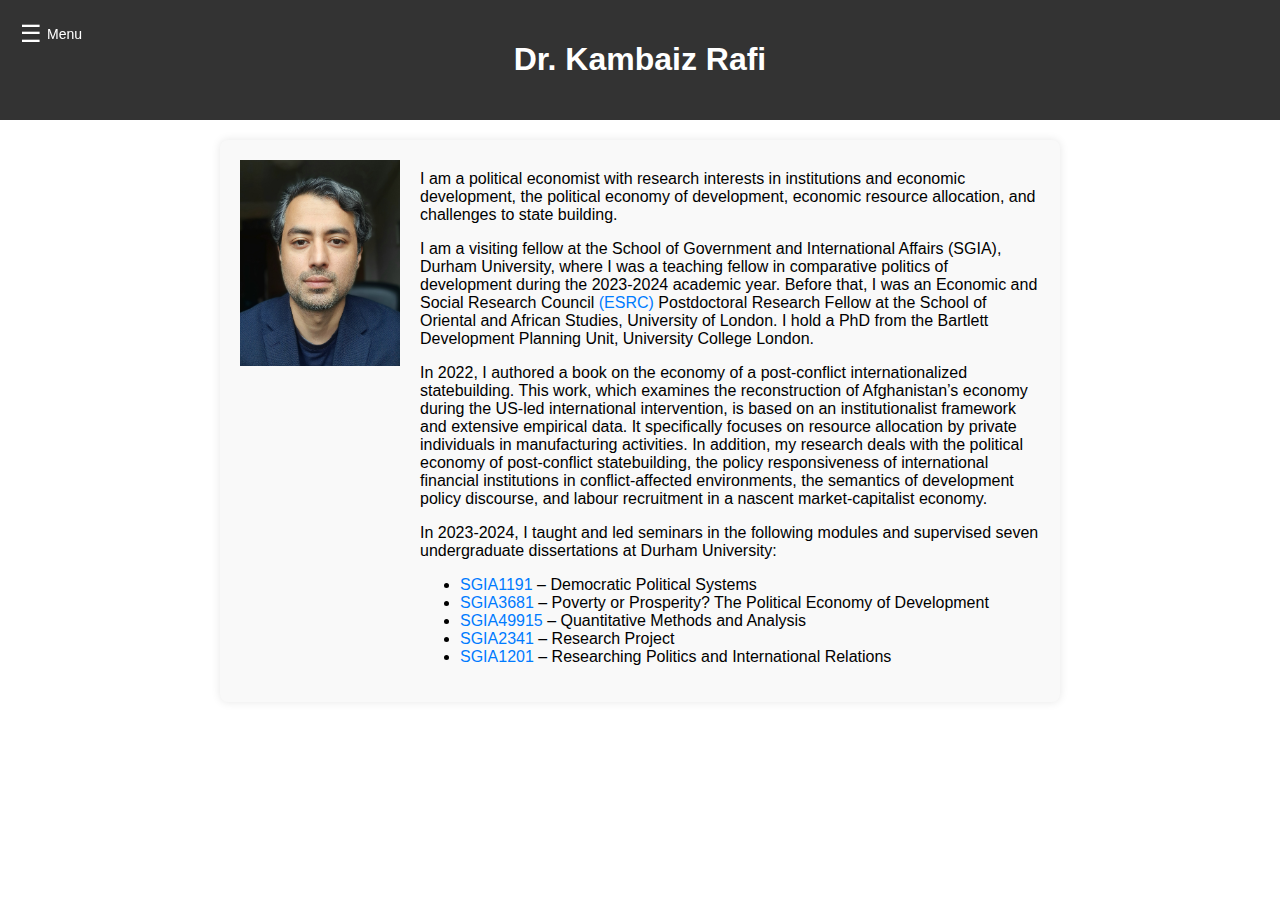
<file: index.html>
<!DOCTYPE html>
<html lang="en">
<head>
    <meta charset="UTF-8">
    <meta name="viewport" content="width=device-width, initial-scale=1.0">
    <title>Kambaiz Rafi's Portfolio</title>
    <link rel="stylesheet" href="styles.css">
</head>
<body>

    <header>
        <h1>Dr. Kambaiz Rafi</h1>
        <div id="menu-icon" onclick="toggleNav()">
            &#9776;
            <span id="menu-text">Menu</span>
        </div>
    </header>

    <nav>
        <a href="index.html">Home</a>
        <a href="cv.html">Curriculum vitae</a>

        <!-- Articles without icon -->
        <div class="submenu" onclick="toggleSubMenu('articles-submenu')">
            <button class="submenu-btn">Articles</button>
            <ul class="submenu-content" id="articles-submenu">
                <li><a href="articles-english.html">English Articles</a></li>
                <li><a href="articles-persian.html">Persian Articles</a></li>
            </ul>
        </div>
		<a href ="research.html">Research</a>
        <a href="books.html">Books</a>
        <a href="contact.html">Contact Me</a>
    </nav>

 <div id="content">
        <div class="content-box">
		<link rel="stylesheet" href="styles.css">
            <!-- Add more space at the bottom for additional text -->
           <div class="image-container">
			<img src="profilePic.jpg" alt="Kambaiz Rafi" >
			<div class="text-next-to-image">
				<!-- Your text goes here -->
				 <p>I am a political economist with research interests in institutions and economic development, the political economy of development, economic resource allocation, and challenges to state building.  </p>
			     <p>I am a visiting fellow at the School of Government and International Affairs (SGIA), Durham University, where I was a teaching fellow in comparative politics of development during the 2023-2024 academic year. Before that, I was an Economic and Social Research Council <a href ='https://www.ukri.org/opportunity/esrc-postdoctoral-fellowships/'>(ESRC)</a> Postdoctoral Research Fellow at the School of Oriental and African Studies, University of London. I hold a PhD from the Bartlett Development Planning Unit, University College London. </p>
				 <p>In 2022, I authored a book on the economy of a post-conflict internationalized statebuilding. This work, which examines the reconstruction of Afghanistan’s economy during the US-led international intervention, is based on an institutionalist framework and extensive empirical data. It specifically focuses on resource allocation by private individuals in manufacturing activities. In addition, my research deals with the political economy of post-conflict statebuilding, the policy responsiveness of international financial institutions in conflict-affected environments, the semantics of development policy discourse, and labour recruitment in a nascent market-capitalist economy. </p>
				 <p>In 2023-2024, I taught and led seminars in the following modules and supervised seven undergraduate dissertations at Durham University: </p>			
				 
				 <ul>	 
					<li><a href ="https://apps.dur.ac.uk/faculty.handbook/2023/UG/module/SGIA1191">SGIA1191</a> – Democratic Political Systems</li>
					<li><a href ="https://apps.dur.ac.uk/faculty.handbook/2020/UG/module/SGIA3681">SGIA3681</a> – Poverty or Prosperity? The Political Economy of Development</li>
					<li><a href = "https://apps.dur.ac.uk/faculty.handbook/2021/PG/module/SGIA49915">SGIA49915</a> – Quantitative Methods and Analysis</li>
					<li><a href = "https://apps.dur.ac.uk/faculty.handbook/2022/UG/module/SGIA2341">SGIA2341</a> – Research Project </li>
					<li><a href = "https://apps.dur.ac.uk/faculty.handbook/2022/UG/module/SGIA1201">SGIA1201</a> – Researching Politics and International Relations</li>
				  </ul>
			</div>
     </div>
        </div>
    </div>

     <script>
        function toggleNav() {
            var nav = document.querySelector("nav");
            var menuIcon = document.getElementById("menu-icon");
            var content = document.getElementById("content");

            if (nav.style.width === '200px') {
                nav.style.width = '0';
                menuIcon.classList.remove("close-icon");
                content.style.marginLeft = '0';
            } else {
                nav.style.width = '200px';
                menuIcon.classList.add("close-icon");
                content.style.marginLeft = '200px';
            }
        }

        function toggleSubMenu(submenuId) {
            var submenu = document.getElementById(submenuId);
            submenu.classList.toggle("active");
        }
    </script>

</body>
</html>
</file>
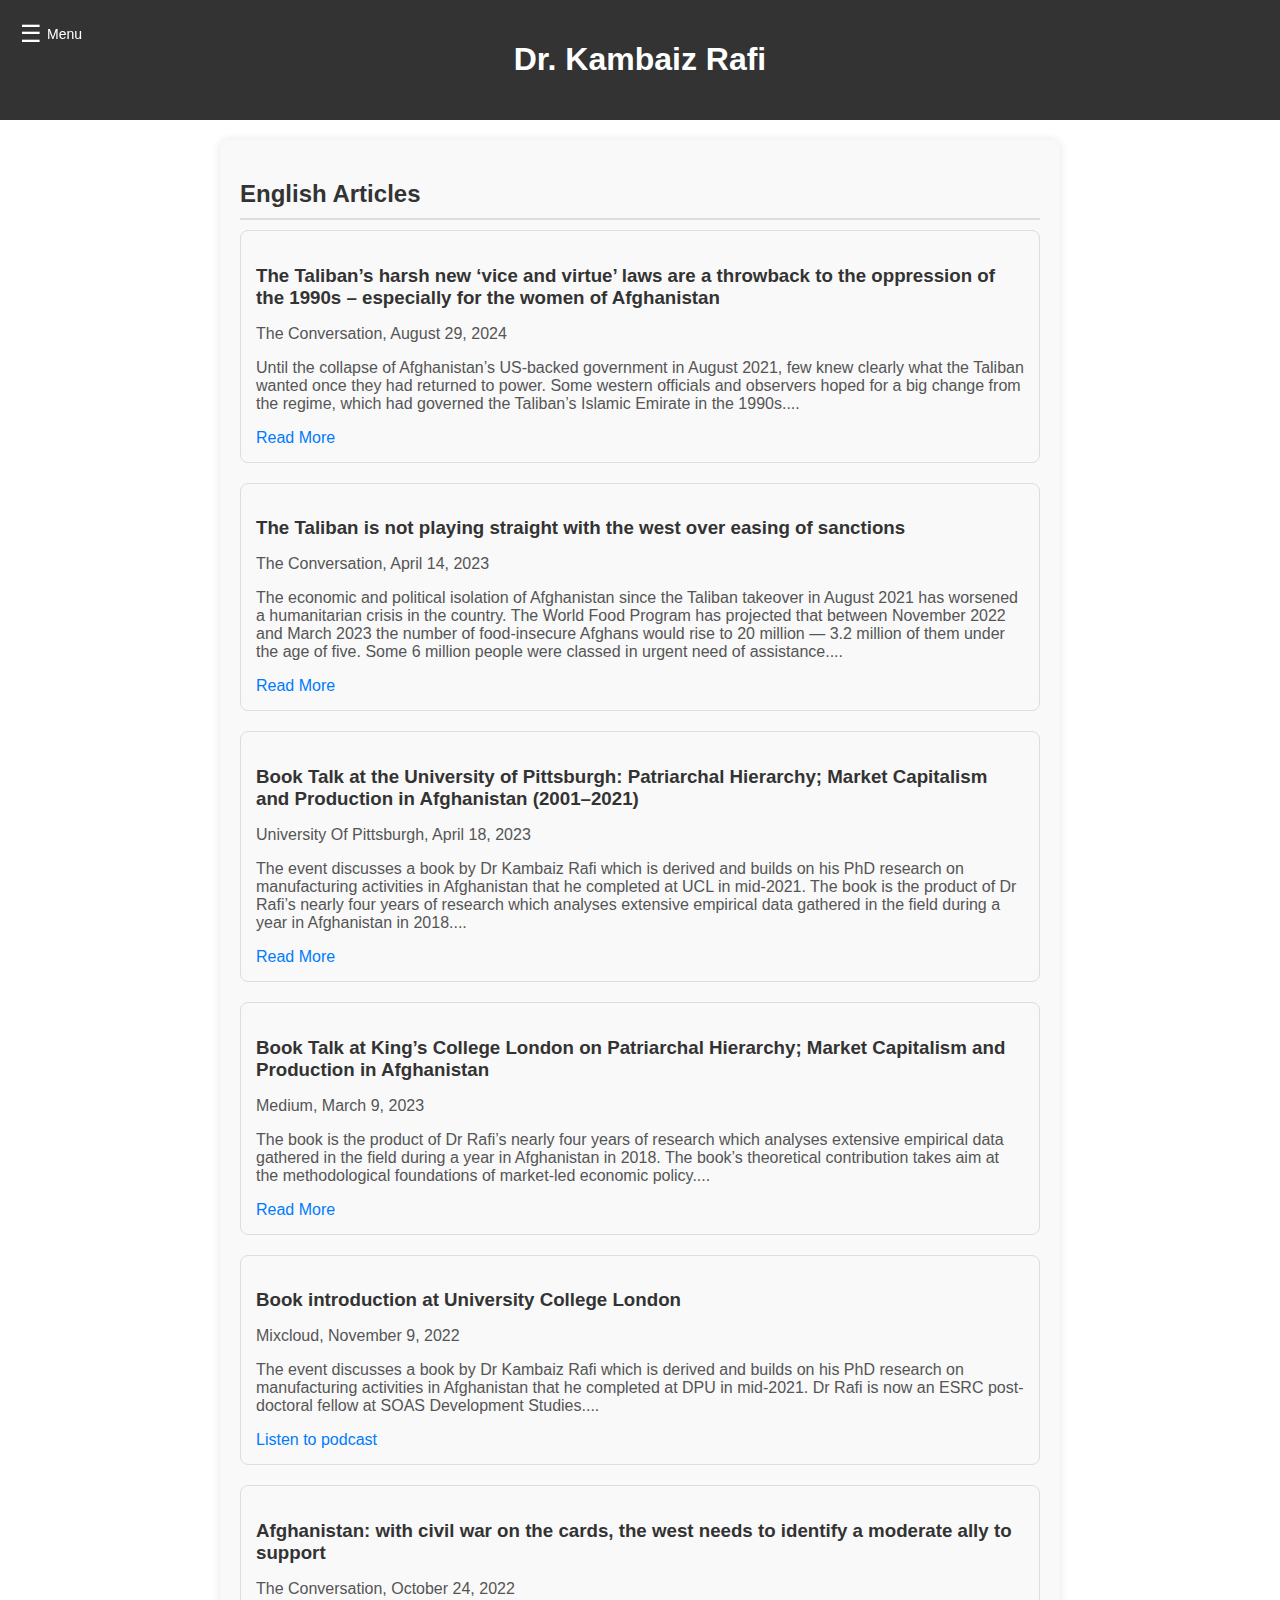
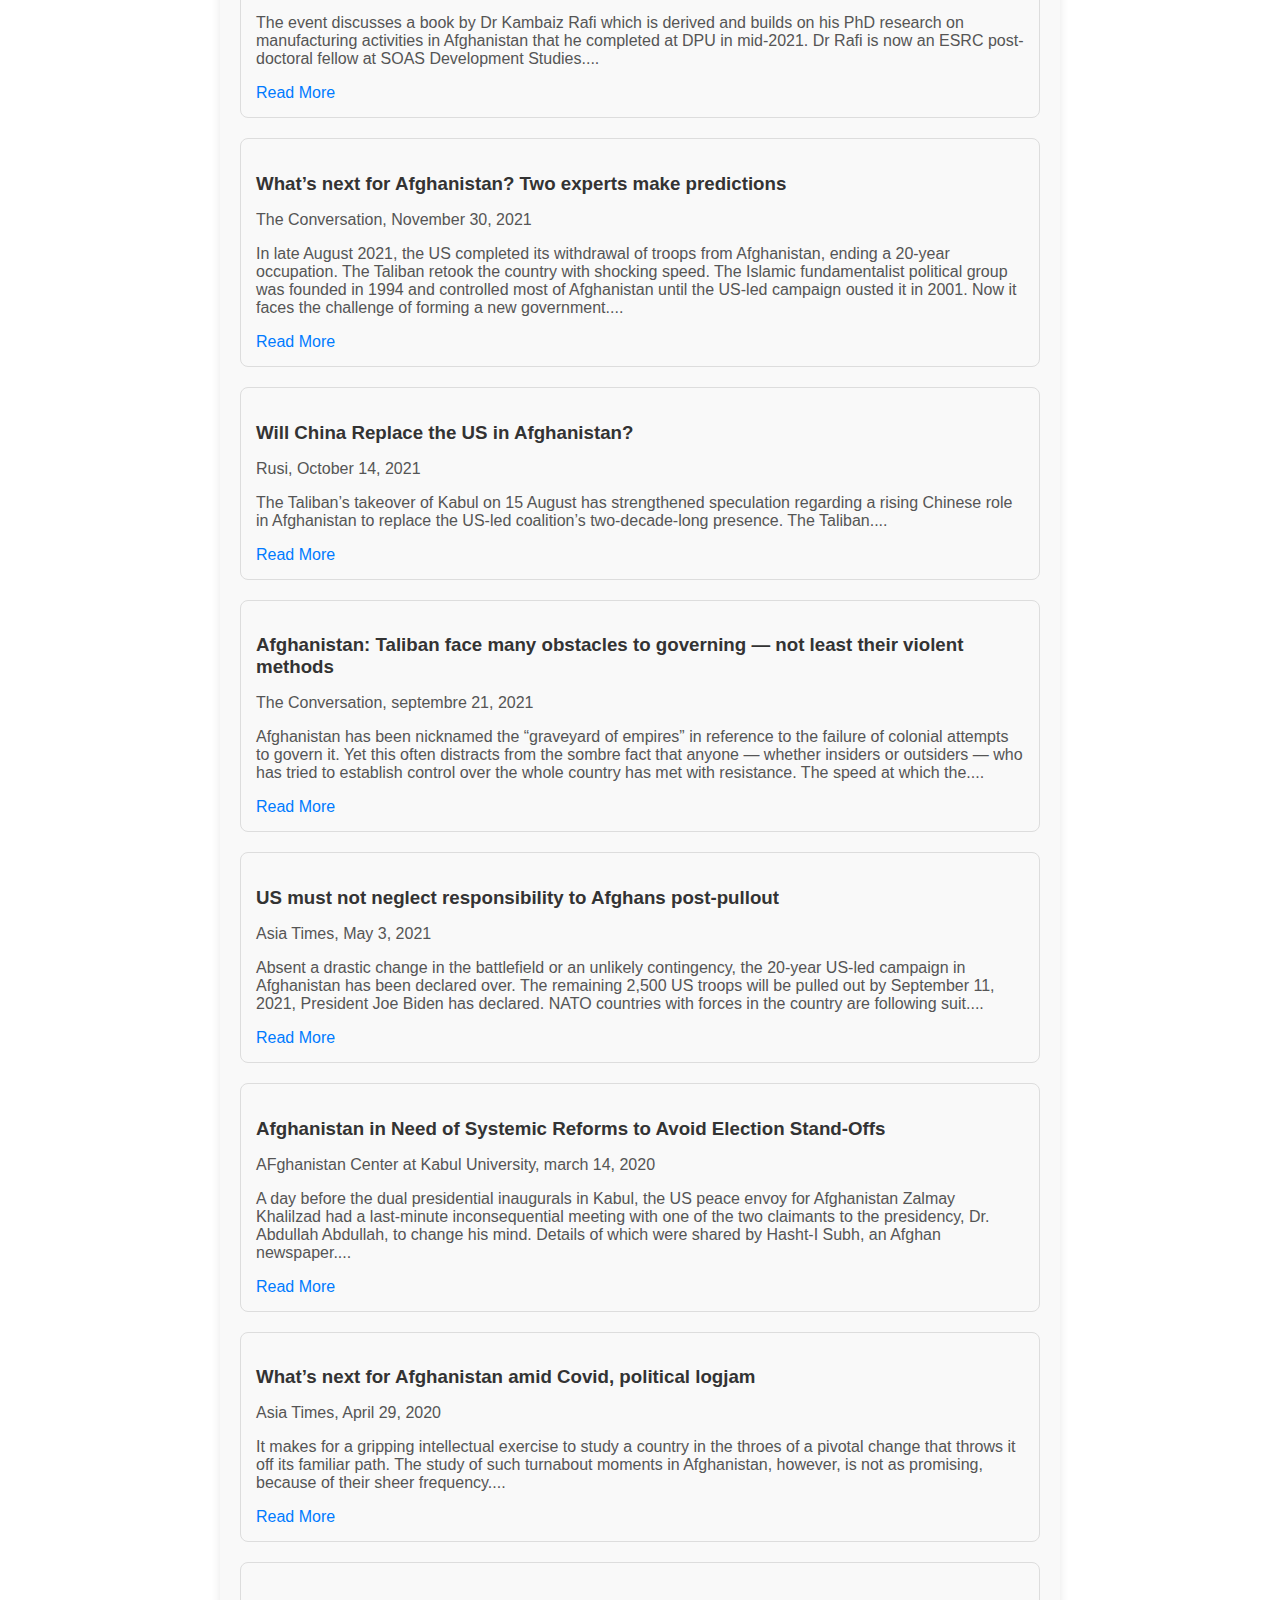
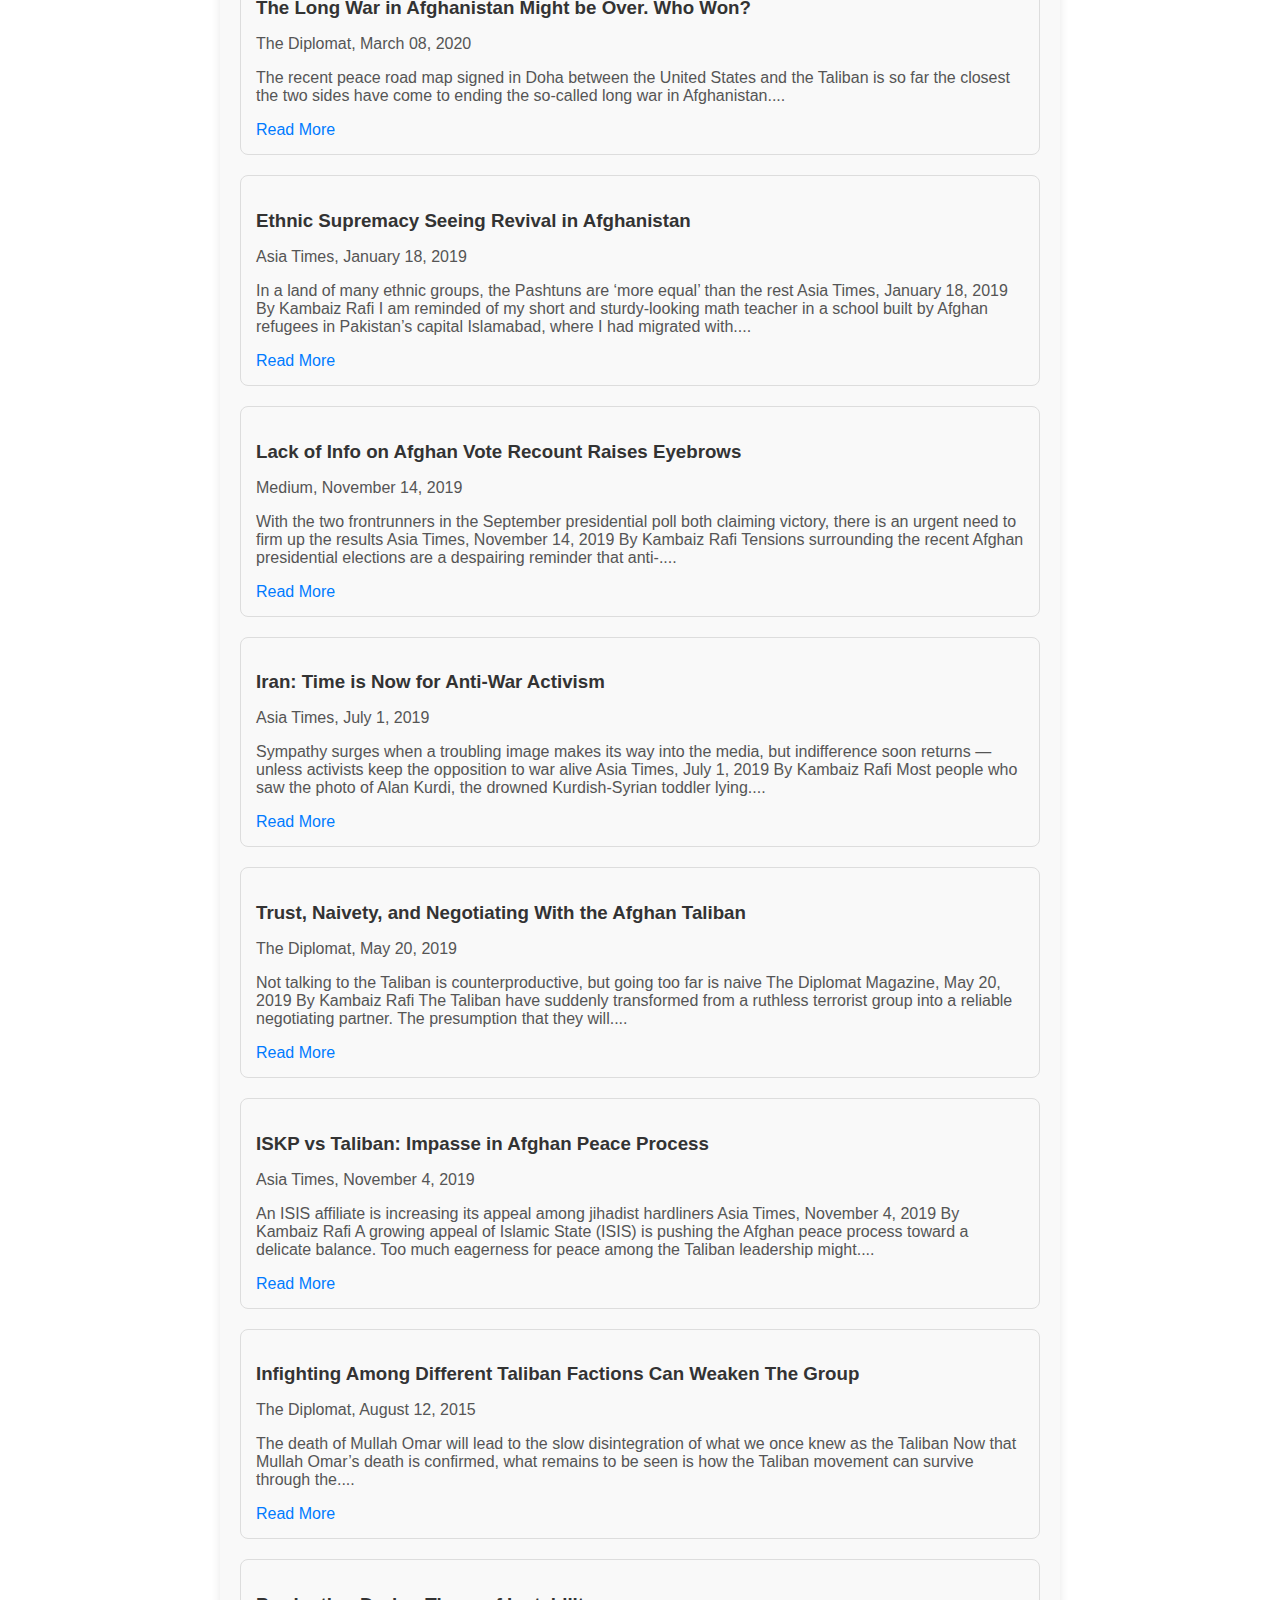
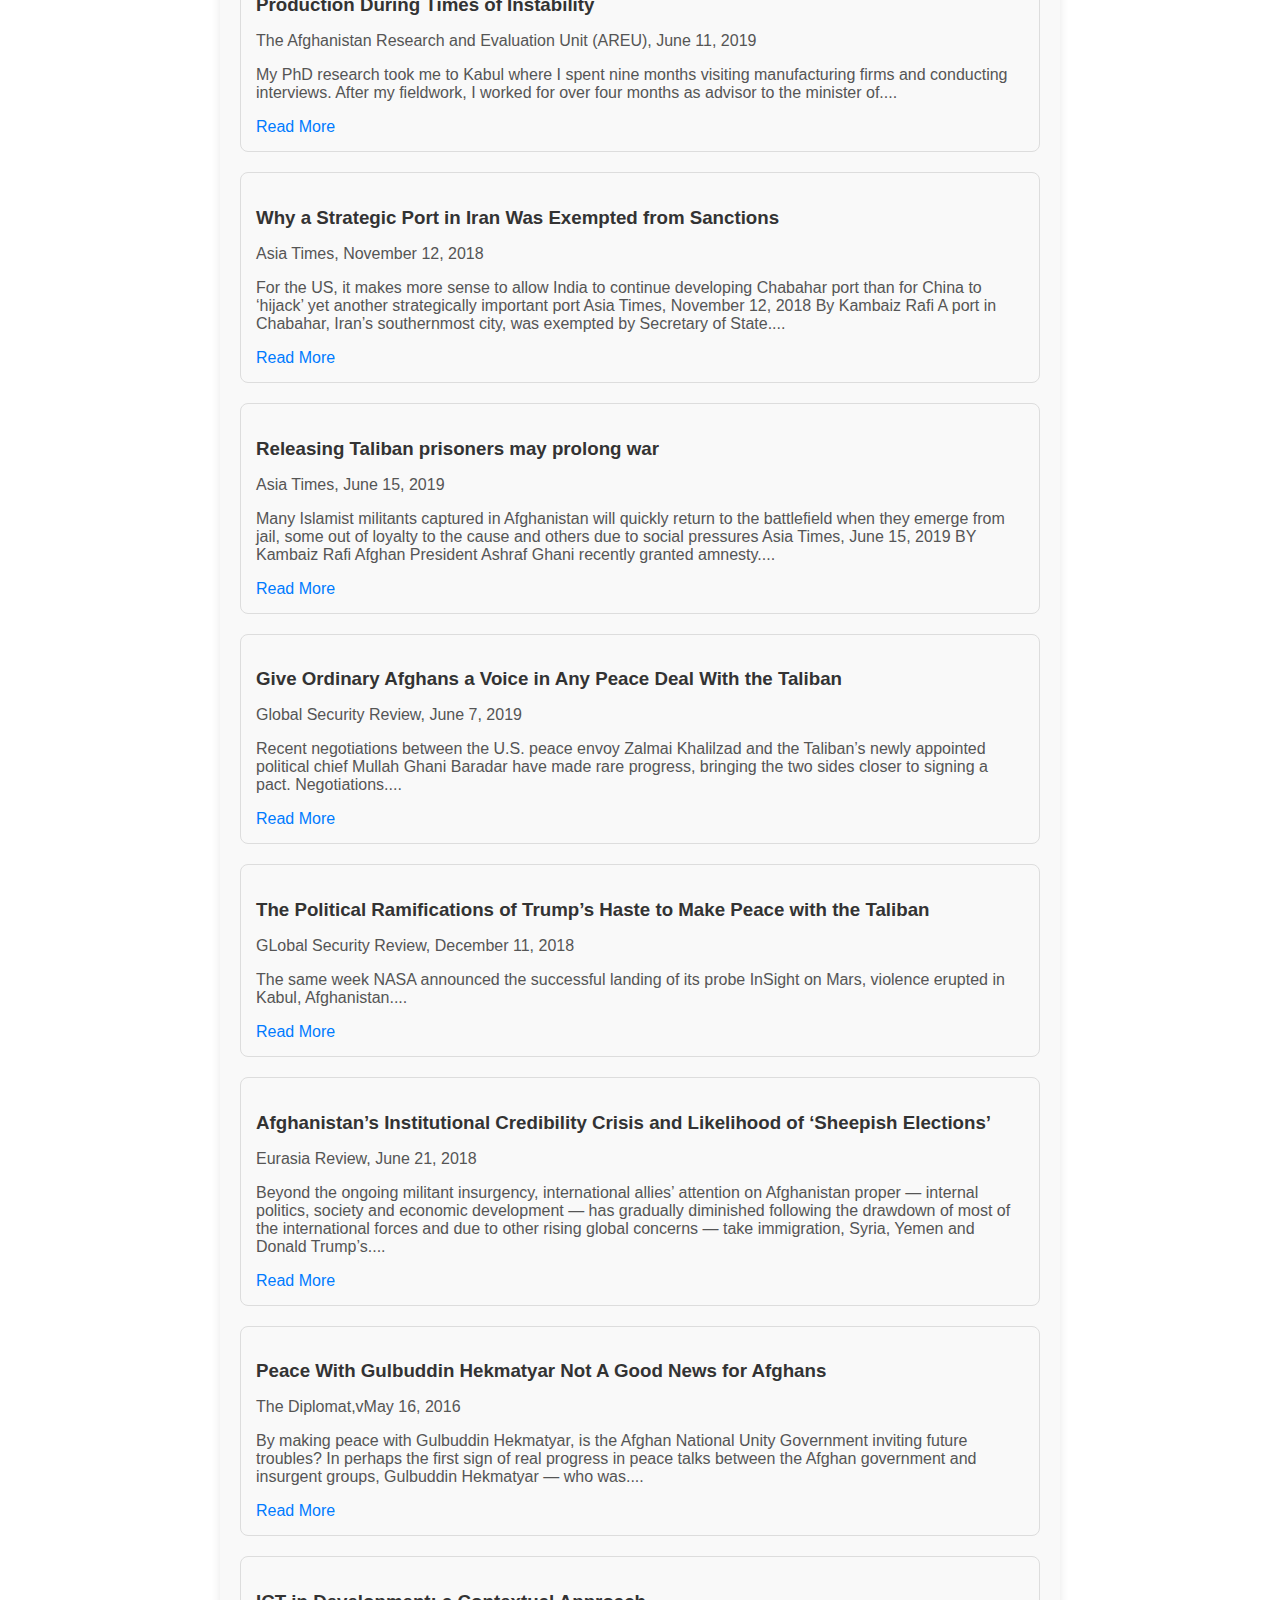
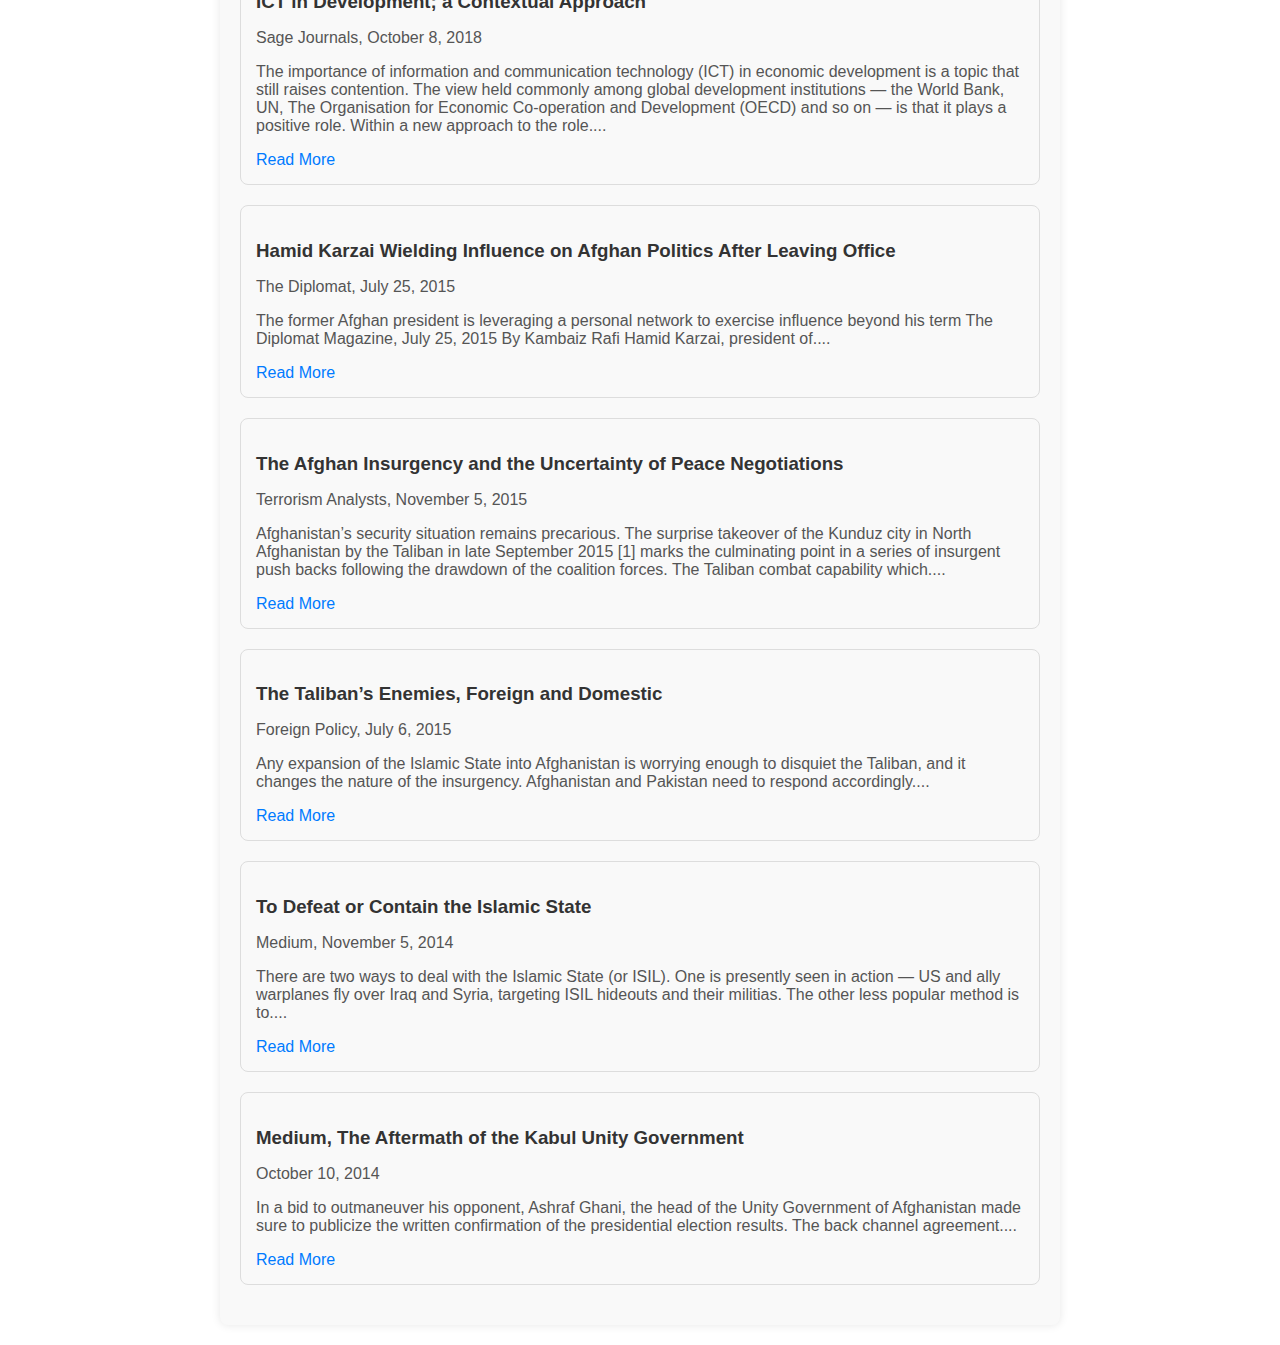
<file: articles-english.html>
<!DOCTYPE html>
<html lang="en">
<head>
    <meta charset="UTF-8">
    <meta name="viewport" content="width=device-width, initial-scale=1.0">
    <title>English Articles</title>
    <link rel="stylesheet" href="styles.css">
</head>
<body>

    <header>
        <h1>Dr. Kambaiz Rafi</h1>
        <div id="menu-icon" onclick="toggleNav()">
            &#9776;
            <span id="menu-text">Menu</span>
        </div>
    </header>

   <nav>
        <a href="index.html">Home</a>
        <a href="cv.html">Curriculum vitae</a>

        <!-- Articles without icon -->
        <div class="submenu" onclick="toggleSubMenu('articles-submenu')">
            <button class="submenu-btn">Articles</button>
            <ul class="submenu-content" id="articles-submenu">
                <li><a href="articles-english.html">English Articles</a></li>
                <li><a href="articles-persian.html">Persian Articles</a></li>
            </ul>
        </div>
		<a href ="research.html">Research</a>
        <a href="books.html">Books</a>
        <a href="contact.html">Contact Me</a>
    </nav>

    <div id="content">
        <h2>English Articles</h2>

        <!-- Article Box 0 -->
        <div class="article-box">
            <h3>The Taliban’s harsh new ‘vice and virtue’ laws are a throwback to the oppression of the 1990s – especially for the women of Afghanistan</h3>
			<p>The Conversation, August 29, 2024</p>
            <p>Until the collapse of Afghanistan’s US-backed government in August 2021, few knew clearly what the Taliban wanted once they had returned to power. Some western officials and observers hoped for a big change from the regime, which had governed the Taliban’s Islamic Emirate in the 1990s....</p>
            <a href="https://theconversation.com/the-talibans-harsh-new-vice-and-virtue-laws-are-a-throwback-to-the-oppression-of-the-1990s-especially-for-the-women-of-afghanistan-237669">Read More</a>
        </div>
        <!-- Article Box 1 -->
        <div class="article-box">
            <h3>The Taliban is not playing straight with the west over easing of sanctions</h3>
			<p>The Conversation, April 14, 2023</p>
            <p>The economic and political isolation of Afghanistan since the Taliban takeover in August 2021 has worsened a humanitarian crisis in the country. The World Food Program has projected that between November 2022 and March 2023 the number of food-insecure Afghans would rise to 20 million — 3.2 million of them under the age of five. Some 6 million people were classed in urgent need of assistance....</p>
            <a href="https://theconversation.com/the-taliban-is-not-playing-straight-with-the-west-over-easing-of-sanctions-and-women-and-girls-are-paying-much-of-the-price-199843">Read More</a>
        </div>

        <!-- Article Box 2 -->
        <div class="article-box">
            <h3>Book Talk at the University of Pittsburgh: Patriarchal Hierarchy; Market Capitalism and Production in Afghanistan (2001–2021)</h3>
            <p>University Of Pittsburgh, April 18, 2023</p>
			<p>The event discusses a book by Dr Kambaiz Rafi which is derived and builds on his PhD research on manufacturing activities in Afghanistan that he completed at UCL in mid-2021. The book is the product of Dr Rafi’s nearly four years of research which analyses extensive empirical data gathered in the field during a year in Afghanistan in 2018....</p>
            <a href="https://www.cgm.pitt.edu/events/voices-afghanistan">Read More</a>
        </div>

		
		<div class="article-box">
            <h3>Book Talk at King’s College London on Patriarchal Hierarchy; Market Capitalism and Production in Afghanistan</h3>
			<p>Medium, March 9, 2023</p>
			<p>The book is the product of Dr Rafi’s nearly four years of research which analyses extensive empirical data gathered in the field during a year in Afghanistan in 2018. The book’s theoretical contribution takes aim at the methodological foundations of market-led economic policy....</p>
            <a href="https://kambaiz-rafi.medium.com/book-talk-at-kings-college-london-on-patriarchal-hierarchy-market-capitalism-and-production-in-a6d895a62c4a">Read More</a>
        </div>
		
		<div class="article-box">
            <h3>Book introduction at University College London</h3>
            <p>Mixcloud, November 9, 2022</p>
			<p>The event discusses a book by Dr Kambaiz Rafi which is derived and builds on his PhD research on manufacturing activities in Afghanistan that he completed at DPU in mid-2021. Dr Rafi is now an ESRC post-doctoral fellow at SOAS Development Studies....</p>
            <a href=" https://www.mixcloud.com/dpuucl/patriarchal-hierarchy-market-capitalism-and-production-in-afghanistan/">Listen to podcast</a>
        </div>
		
		<div class="article-box">
            <h3>Afghanistan: with civil war on the cards, the west needs to identify a moderate ally to support</h3>
            <p>The Conversation, October 24, 2022</p>
			<p>The event discusses a book by Dr Kambaiz Rafi which is derived and builds on his PhD research on manufacturing activities in Afghanistan that he completed at DPU in mid-2021. Dr Rafi is now an ESRC post-doctoral fellow at SOAS Development Studies....</p>
            <a href="https://theconversation.com/afghanistan-with-civil-war-on-the-cards-the-west-needs-to-identify-a-moderate-ally-to-support-191700">Read More</a>
        </div>
		
		
		<div class="article-box">
            <h3>What’s next for Afghanistan? Two experts make predictions</h3>
            <p>The Conversation, November 30, 2021</p>
			<p>In late August 2021, the US completed its withdrawal of troops from Afghanistan, ending a 20-year occupation. The Taliban retook the country with shocking speed. The Islamic fundamentalist political group was founded in 1994 and controlled most of Afghanistan until the US-led campaign ousted it in 2001. Now it faces the challenge of forming a new government....</p>
            <a href="https://theconversation.com/whats-next-for-afghanistan-two-experts-make-predictions-170684?utm_source=facebook&utm_medium=bylinefacebookbutton&fbclid=IwAR06IFNKM64ayBsONJZiJxRiAcyP3FiUx2hAbERlwn4GBIFYC-T0Ew7cLuw">Read More</a>
        </div>
		
		<div class="article-box">
            <h3>Will China Replace the US in Afghanistan?</h3>
            <p>Rusi, October 14, 2021</p>
			<p>The Taliban’s takeover of Kabul on 15 August has strengthened speculation regarding a rising Chinese role in Afghanistan to replace the US-led coalition’s two-decade-long presence. The Taliban....</p>
            <a href="https://www.rusi.org/explore-our-research/publications/commentary/will-china-replace-us-afghanistan">Read More</a>
        </div>
		
		<div class="article-box">
            <h3>Afghanistan: Taliban face many obstacles to governing — not least their violent methods</h3>
            <p>The Conversation, septembre 21, 2021</p>
			<p>Afghanistan has been nicknamed the “graveyard of empires” in reference to the failure of colonial attempts to govern it. Yet this often distracts from the sombre fact that anyone — whether insiders or outsiders — who has tried to establish control over the whole country has met with resistance. The speed at which the....</p>
            <a href="https://theconversation.com/afghanistan-taliban-face-many-obstacles-to-governing-not-least-their-violent-methods-168292?utm_source=twitter&utm_medium=bylinetwitterbutton">Read More</a>
        </div>
		
		<div class="article-box">
            <h3>US must not neglect responsibility to Afghans post-pullout</h3>
            <p>Asia Times, May 3, 2021</p>
			<p>Absent a drastic change in the battlefield or an unlikely contingency, the 20-year US-led campaign in Afghanistan has been declared over. The remaining 2,500 US troops will be pulled out by September 11, 2021, President Joe Biden has declared. NATO countries with forces in the country are following suit....</p>
            <a href="https://asiatimes.com/2021/05/us-must-not-neglect-responsibility-to-afghans-post-pullout/#like-614131">Read More</a>
        </div>
		
		<div class="article-box">
            <h3>Afghanistan in Need of Systemic Reforms to Avoid Election Stand-Offs</h3>
            <p>AFghanistan Center at Kabul University, march 14, 2020</p>
			<p>A day before the dual presidential inaugurals in Kabul, the US peace envoy for Afghanistan Zalmay Khalilzad had a last-minute inconsequential meeting with one of the two claimants to the presidency, Dr. Abdullah Abdullah, to change his mind. Details of which were shared by Hasht-I Subh, an Afghan newspaper....</p>
            <a href="https://acku.edu.af/2020/03/14/afghanistan-in-need-of-systematic-reforms-to-avoid-election-stand-offs/">Read More</a>
        </div>
			<div class="article-box">
            <h3>What’s next for Afghanistan amid Covid, political logjam</h3>
            <p>Asia Times, April 29, 2020</p>
			<p>It makes for a gripping intellectual exercise to study a country in the throes of a pivotal change that throws it off its familiar path. The study of such turnabout moments in Afghanistan, however, is not as promising, because of their sheer frequency....</p>
            <a href="https://asiatimes.com/2020/04/whats-next-for-afghanistan-amid-covid-political-logjam/">Read More</a>
        </div>
		
		<div class="article-box">
            <h3>The Long War in Afghanistan Might be Over. Who Won?</h3>
            <p>The Diplomat, March 08, 2020</p>
			<p>The recent peace road map signed in Doha between the United States and the Taliban is so far the closest the two sides have come to ending the so-called long war in Afghanistan....</p>
            <a href="https://thediplomat.com/2020/03/the-long-war-in-afghanistan-might-be-over-who-won/">Read More</a>
        </div>
			
		<div class="article-box">
            <h3>Ethnic Supremacy Seeing Revival in Afghanistan</h3>
            <p>Asia Times, January 18, 2019</p>
			<p>In a land of many ethnic groups, the Pashtuns are ‘more equal’ than the rest Asia Times, January 18, 2019 By Kambaiz Rafi I am reminded of my short and sturdy-looking math teacher in a school built by Afghan refugees in Pakistan’s capital Islamabad, where I had migrated with....</p>
            <a href="https://asiatimes.com/2020/01/ethnic-supremacy-seeing-revival-in-afghanistan/">Read More</a>
        </div>
		
		<div class="article-box">
            <h3>Lack of Info on Afghan Vote Recount Raises Eyebrows</h3>
            <p>Medium, November 14, 2019</p>
			<p>With the two frontrunners in the September presidential poll both claiming victory, there is an urgent need to firm up the results Asia Times, November 14, 2019 By Kambaiz Rafi Tensions surrounding the recent Afghan presidential elections are a despairing reminder that anti-....</p>
            <a href="https://kambaiz-rafi.medium.com/lack-of-info-on-afghan-vote-recount-raises-eyebrows-d73e86f6796">Read More</a>
        </div>
		
		<div class="article-box">
            <h3>Iran: Time is Now for Anti-War Activism</h3>
            <p>Asia Times, July 1, 2019</p>
			<p>Sympathy surges when a troubling image makes its way into the media, but indifference soon returns — unless activists keep the opposition to war alive Asia Times, July 1, 2019 By Kambaiz Rafi Most people who saw the photo of Alan Kurdi, the drowned Kurdish-Syrian toddler lying....</p>
            <a href="https://asiatimes.com/2019/07/iran-time-is-now-for-anti-war-activism/">Read More</a>
        </div>
		
		<div class="article-box">
            <h3>Trust, Naivety, and Negotiating With the Afghan Taliban</h3>
            <p>The Diplomat, May 20, 2019</p>
			<p>Not talking to the Taliban is counterproductive, but going too far is naive The Diplomat Magazine, May 20, 2019 By Kambaiz Rafi The Taliban have suddenly transformed from a ruthless terrorist group into a reliable negotiating partner. The presumption that they will....</p>
            <a href="https://thediplomat.com/2019/05/trust-naivety-and-negotiating-with-the-afghan-taliban/">Read More</a>
        </div>
		
		<div class="article-box">
            <h3>ISKP vs Taliban: Impasse in Afghan Peace Process</h3>
            <p>Asia Times, November 4, 2019</p>
			<p>An ISIS affiliate is increasing its appeal among jihadist hardliners Asia Times, November 4, 2019 By Kambaiz Rafi A growing appeal of Islamic State (ISIS) is pushing the Afghan peace process toward a delicate balance. Too much eagerness for peace among the Taliban leadership might....</p>
            <a href="https://asiatimes.com/2019/11/iskp-vs-taliban-impasse-in-afghan-peace-process/">Read More</a>
        </div>
		
		<div class="article-box">
            <h3>Infighting Among Different Taliban Factions Can Weaken The Group</h3>
            <p>The Diplomat, August 12, 2015</p>
			<p>The death of Mullah Omar will lead to the slow disintegration of what we once knew as the Taliban Now that Mullah Omar’s death is confirmed, what remains to be seen is how the Taliban movement can survive through the....</p>
            <a href="https://thediplomat.com/2015/08/the-afghan-government-should-let-the-taliban-destroy-itself/">Read More</a>
        </div>
		
		<div class="article-box">
            <h3>Production During Times of Instability</h3>
            <p>The Afghanistan Research and Evaluation Unit (AREU), June 11, 2019</p>
			<p>My PhD research took me to Kabul where I spent nine months visiting manufacturing firms and conducting interviews. After my fieldwork, I worked for over four months as advisor to the minister of....</p>
            <a href="https://areu.org.af/production-during-times-of-instability/">Read More</a>
        </div>
		
		<div class="article-box">
            <h3>Why a Strategic Port in Iran Was Exempted from Sanctions</h3>
            <p>Asia Times, November 12, 2018</p>
			<p>For the US, it makes more sense to allow India to continue developing Chabahar port than for China to ‘hijack’ yet another strategically important port Asia Times, November 12, 2018 By Kambaiz Rafi A port in Chabahar, Iran’s southernmost city, was exempted by Secretary of State....</p>
            <a href="https://asiatimes.com/2018/11/why-a-strategic-port-in-iran-was-exempted-from-sanctions/">Read More</a>
        </div>
		
		<div class="article-box">
            <h3>Releasing Taliban prisoners may prolong war</h3>
            <p>Asia Times, June 15, 2019</p>
			<p>Many Islamist militants captured in Afghanistan will quickly return to the battlefield when they emerge from jail, some out of loyalty to the cause and others due to social pressures Asia Times, June 15, 2019 BY Kambaiz Rafi Afghan President Ashraf Ghani recently granted amnesty....</p>
            <a href="https://asiatimes.com/2019/06/releasing-taliban-prisoners-may-prolong-war/">Read More</a>
        </div>
		
		<div class="article-box">
            <h3>Give Ordinary Afghans a Voice in Any Peace Deal With the Taliban</h3>
            <p>Global Security Review, June 7, 2019</p>
			<p>Recent negotiations between the U.S. peace envoy Zalmai Khalilzad and the Taliban’s newly appointed political chief Mullah Ghani Baradar have made rare progress, bringing the two sides closer to signing a pact. Negotiations....</p>
            <a href="https://globalsecurityreview.com/give-ordinary-afghans-voice-regarding-peace-deal-taliban/">Read More</a>
        </div>
		
		<div class="article-box">
            <h3>The Political Ramifications of Trump’s Haste to Make Peace with the Taliban</h3>
            <p>GLobal Security Review, December 11, 2018</p>
			<p>The same week NASA announced the successful landing of its probe InSight on Mars, violence erupted in Kabul, Afghanistan....</p>
            <a href="https://globalsecurityreview.com/political-ramifications-trumps-haste-negotiate-with-taliban/">Read More</a>
        </div>
		
		<div class="article-box">
            <h3>Afghanistan’s Institutional Credibility Crisis and Likelihood of ‘Sheepish Elections’</h3>
            <p>Eurasia Review, June 21, 2018</p>
			<p>Beyond the ongoing militant insurgency, international allies’ attention on Afghanistan proper — internal politics, society and economic development — has gradually diminished following the drawdown of most of the international forces and due to other rising global concerns — take immigration, Syria, Yemen and Donald Trump’s....</p>
            <a href="https://www.eurasiareview.com/21062018-afghanistans-institutional-credibility-crisis-and-likelihood-of-sheepish-elections-analysis/">Read More</a>
        </div>
		
		<div class="article-box">
            <h3>Peace With Gulbuddin Hekmatyar Not A Good News for Afghans</h3>
            <p>The Diplomat,vMay 16, 2016</p>
			<p>By making peace with Gulbuddin Hekmatyar, is the Afghan National Unity Government inviting future troubles?
In perhaps the first sign of real progress in peace talks between the Afghan government and insurgent groups, Gulbuddin Hekmatyar — who was....</p>
            <a href="https://thediplomat.com/2016/05/peace-with-gulbuddin-hekmatyar-a-blessing-or-a-curse/">Read More</a>
        </div>
		
		<div class="article-box">
            <h3>ICT in Development; a Contextual Approach</h3>
            <p>Sage Journals, October 8, 2018</p>
			<p>The importance of information and communication technology (ICT) in economic development is a topic that still raises contention. The view held commonly among global development institutions — the World Bank, UN, The Organisation for Economic Co-operation and Development (OECD) and so on — is that it plays a positive role. Within a new approach to the role....</p>
            <a href="https://journals.sagepub.com/doi/abs/10.1177/0973703018800197">Read More</a>
        </div>
		
		<div class="article-box">
            <h3>Hamid Karzai Wielding Influence on Afghan Politics After Leaving Office</h3>
            <p>The Diplomat, July 25, 2015</p>
			<p>The former Afghan president is leveraging a personal network to exercise influence beyond his term The Diplomat Magazine, July 25, 2015 By Kambaiz Rafi Hamid Karzai, president of....</p>
            <a href="https://thediplomat.com/2015/07/how-hamid-karzai-continues-to-rule-afghanistan-from-beyond-the-political-grave/">Read More</a>
        </div>
		
		<div class="article-box">
            <h3>The Afghan Insurgency and the Uncertainty of Peace Negotiations</h3>
            <p>Terrorism Analysts, November 5, 2015</p>
			<p>Afghanistan’s security situation remains precarious. The surprise takeover of the Kunduz city in North Afghanistan by the Taliban in late September 2015 [1] marks the culminating point in a series of insurgent push backs following the drawdown of the coalition forces. The Taliban combat capability which....</p>
            <a href="http://www.terrorismanalysts.com/pt/index.php/pot/article/view/462">Read More</a>
        </div>
		
		<div class="article-box">
            <h3>The Taliban’s Enemies, Foreign and Domestic</h3>
            <p>Foreign Policy, July 6, 2015</p>
			<p>Any expansion of the Islamic State into Afghanistan is worrying enough to disquiet the Taliban, and it changes the nature of the insurgency. Afghanistan and Pakistan need to respond accordingly....</p>
            <a href="https://foreignpolicy.com/2015/07/06/the-talibans-enemies-foreign-and-domestic/">Read More</a>
        </div>
		
		<div class="article-box">
            <h3>To Defeat or Contain the Islamic State</h3>
            <p>Medium, November 5, 2014</p>
			<p>There are two ways to deal with the Islamic State (or ISIL). One is presently seen in action­ — US and ally warplanes fly over Iraq and Syria, targeting ISIL hideouts and their militias. The other less popular method is to....</p>
            <a href="https://kambaiz-rafi.medium.com/to-defeat-or-contain-the-islamic-state-398552a70070">Read More</a>
        </div>

		<div class="article-box">
            <h3>Medium, The Aftermath of the Kabul Unity Government</h3>
            <p>October 10, 2014</p>
			<p>In a bid to outmaneuver his opponent, Ashraf Ghani, the head of the Unity Government of Afghanistan made sure to publicize the written confirmation of the presidential election results. The back channel agreement....</p>
            <a href="https://kambaiz-rafi.medium.com/the-aftermath-of-the-kabul-unity-government-81d3327f0601">Read More</a>
        </div>
		
		
        <!-- Add more article boxes as needed -->

    </div>

    <script>
        function toggleNav() {
            var nav = document.querySelector("nav");
            var menuIcon = document.getElementById("menu-icon");
            var content = document.getElementById("content");

            if (nav.style.width === '200px') {
                nav.style.width = '0';
                menuIcon.classList.remove("close-icon");
                content.style.marginLeft = '0';
            } else {
                nav.style.width = '200px';
                menuIcon.classList.add("close-icon");
                content.style.marginLeft = '200px';
            }
        }

        function toggleSubMenu(submenuId) {
            var submenu = document.getElementById(submenuId);
            submenu.classList.toggle("active");
        }
    </script>

</body>
</html>
</file>
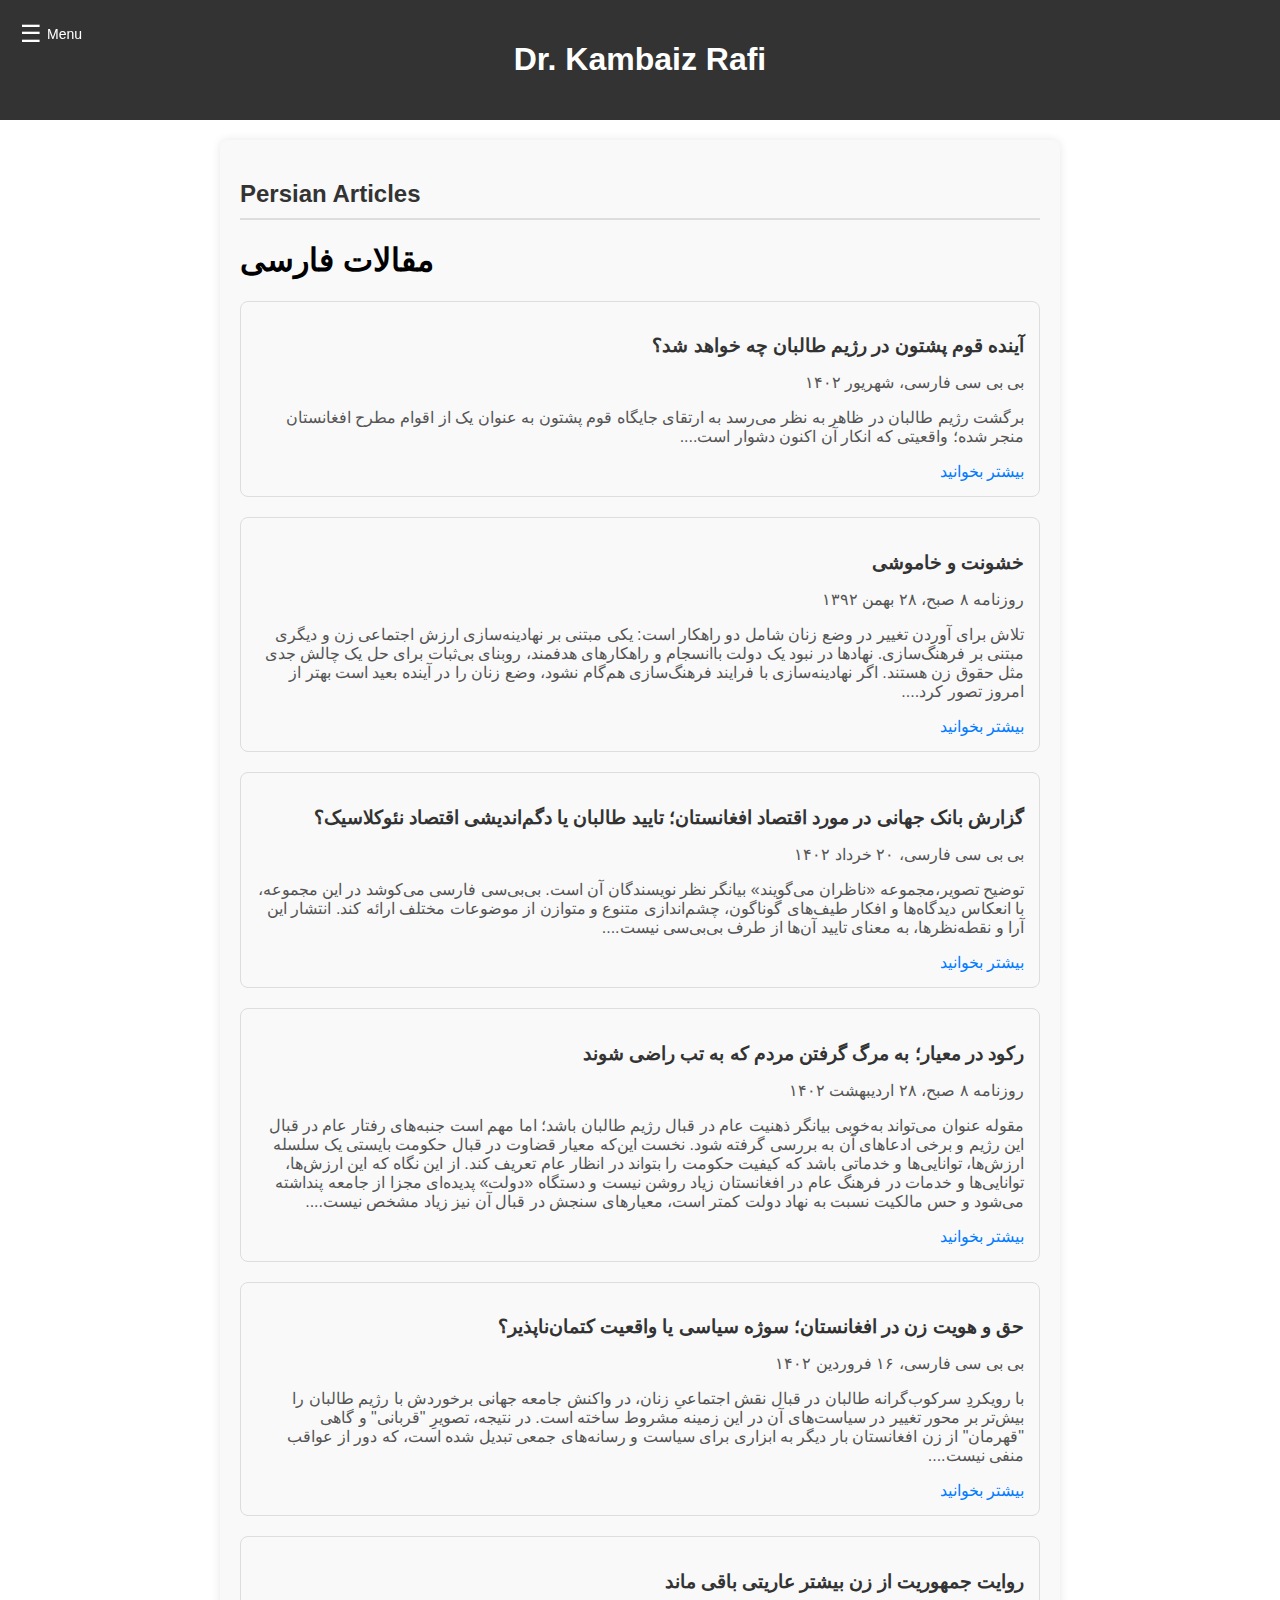
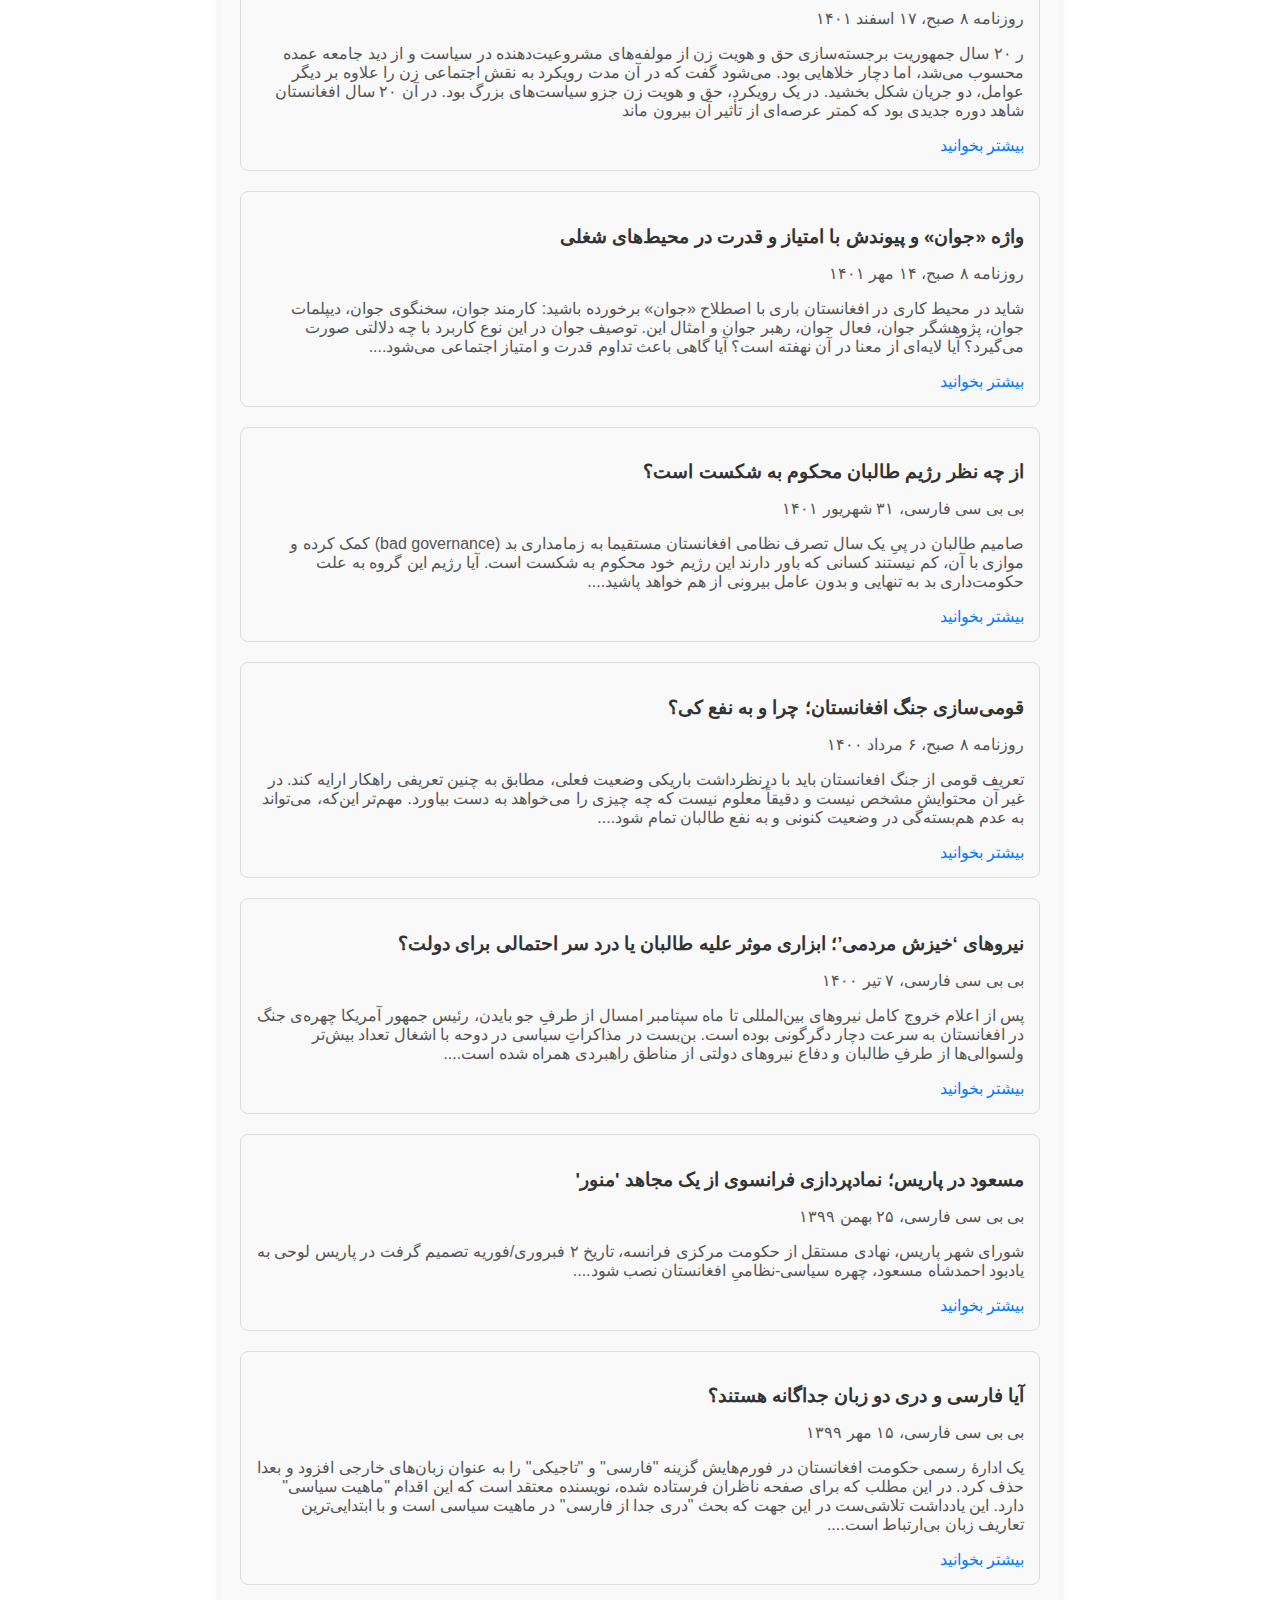
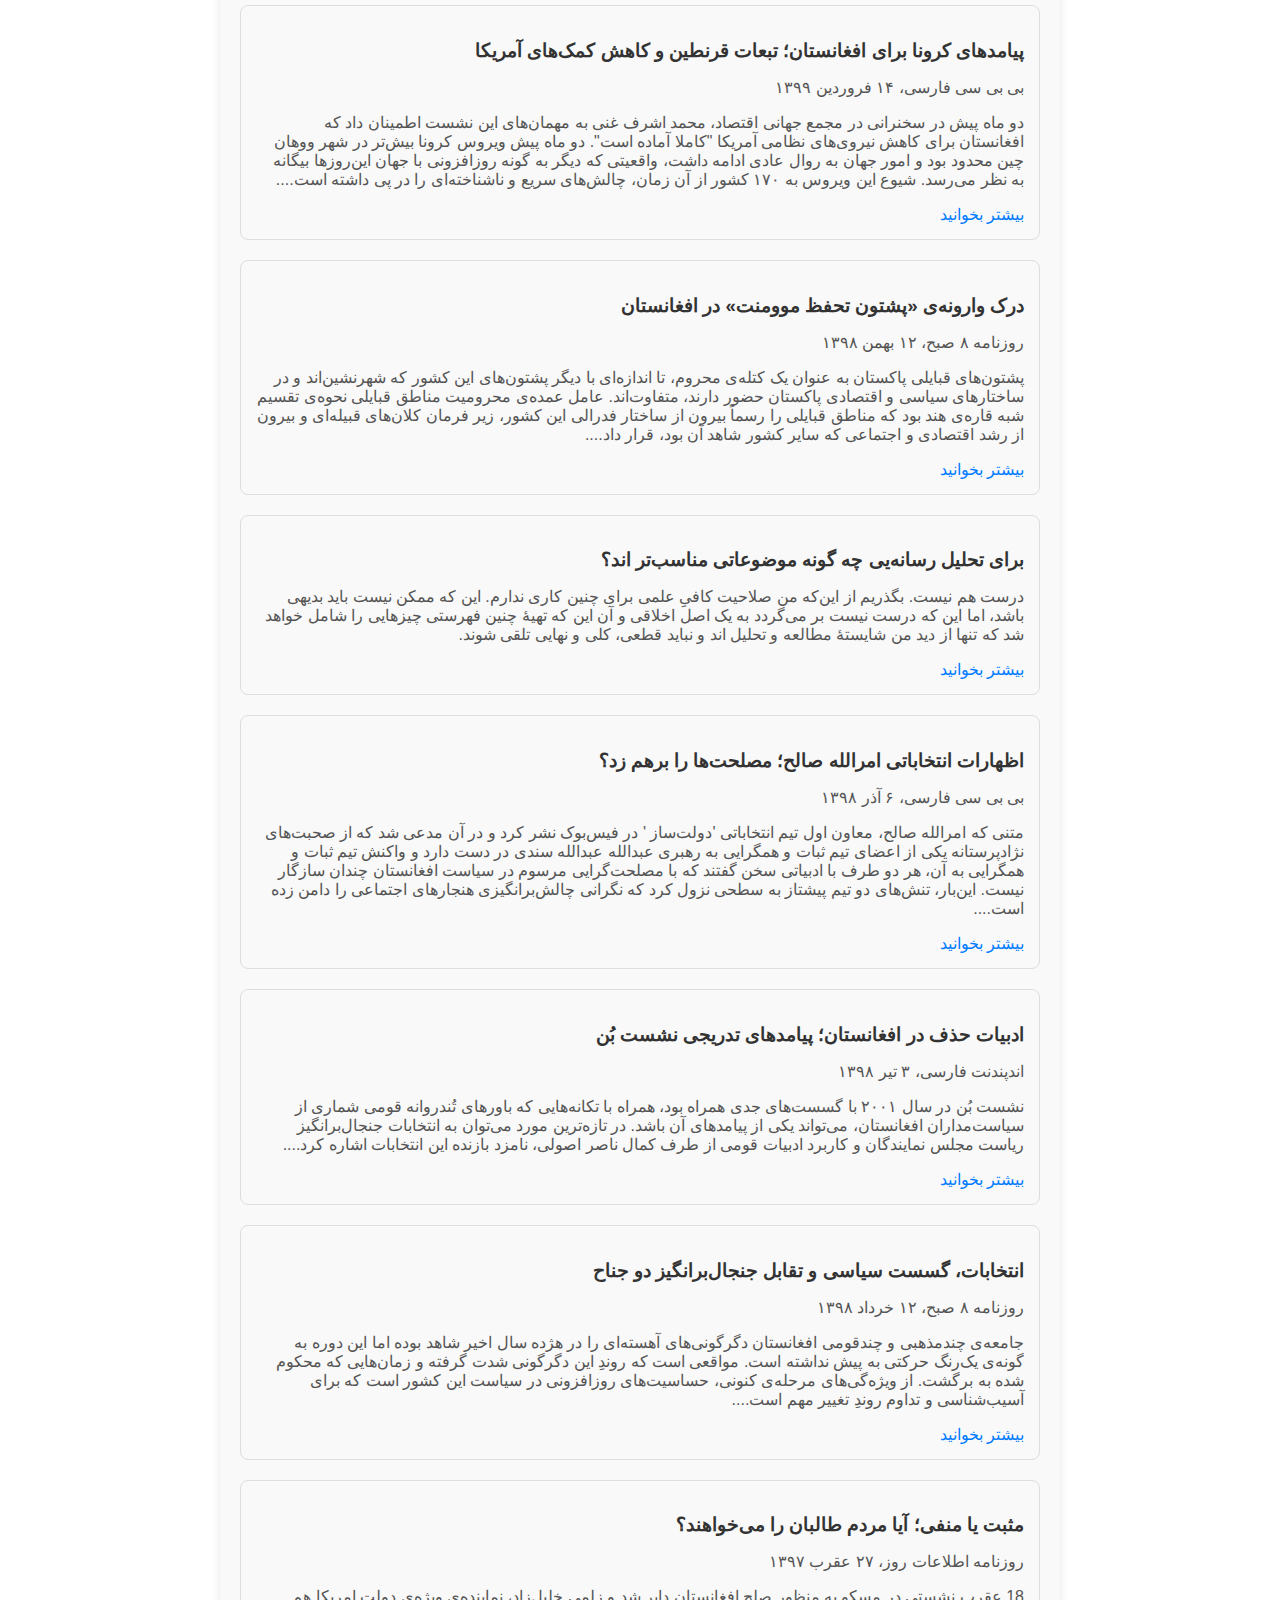
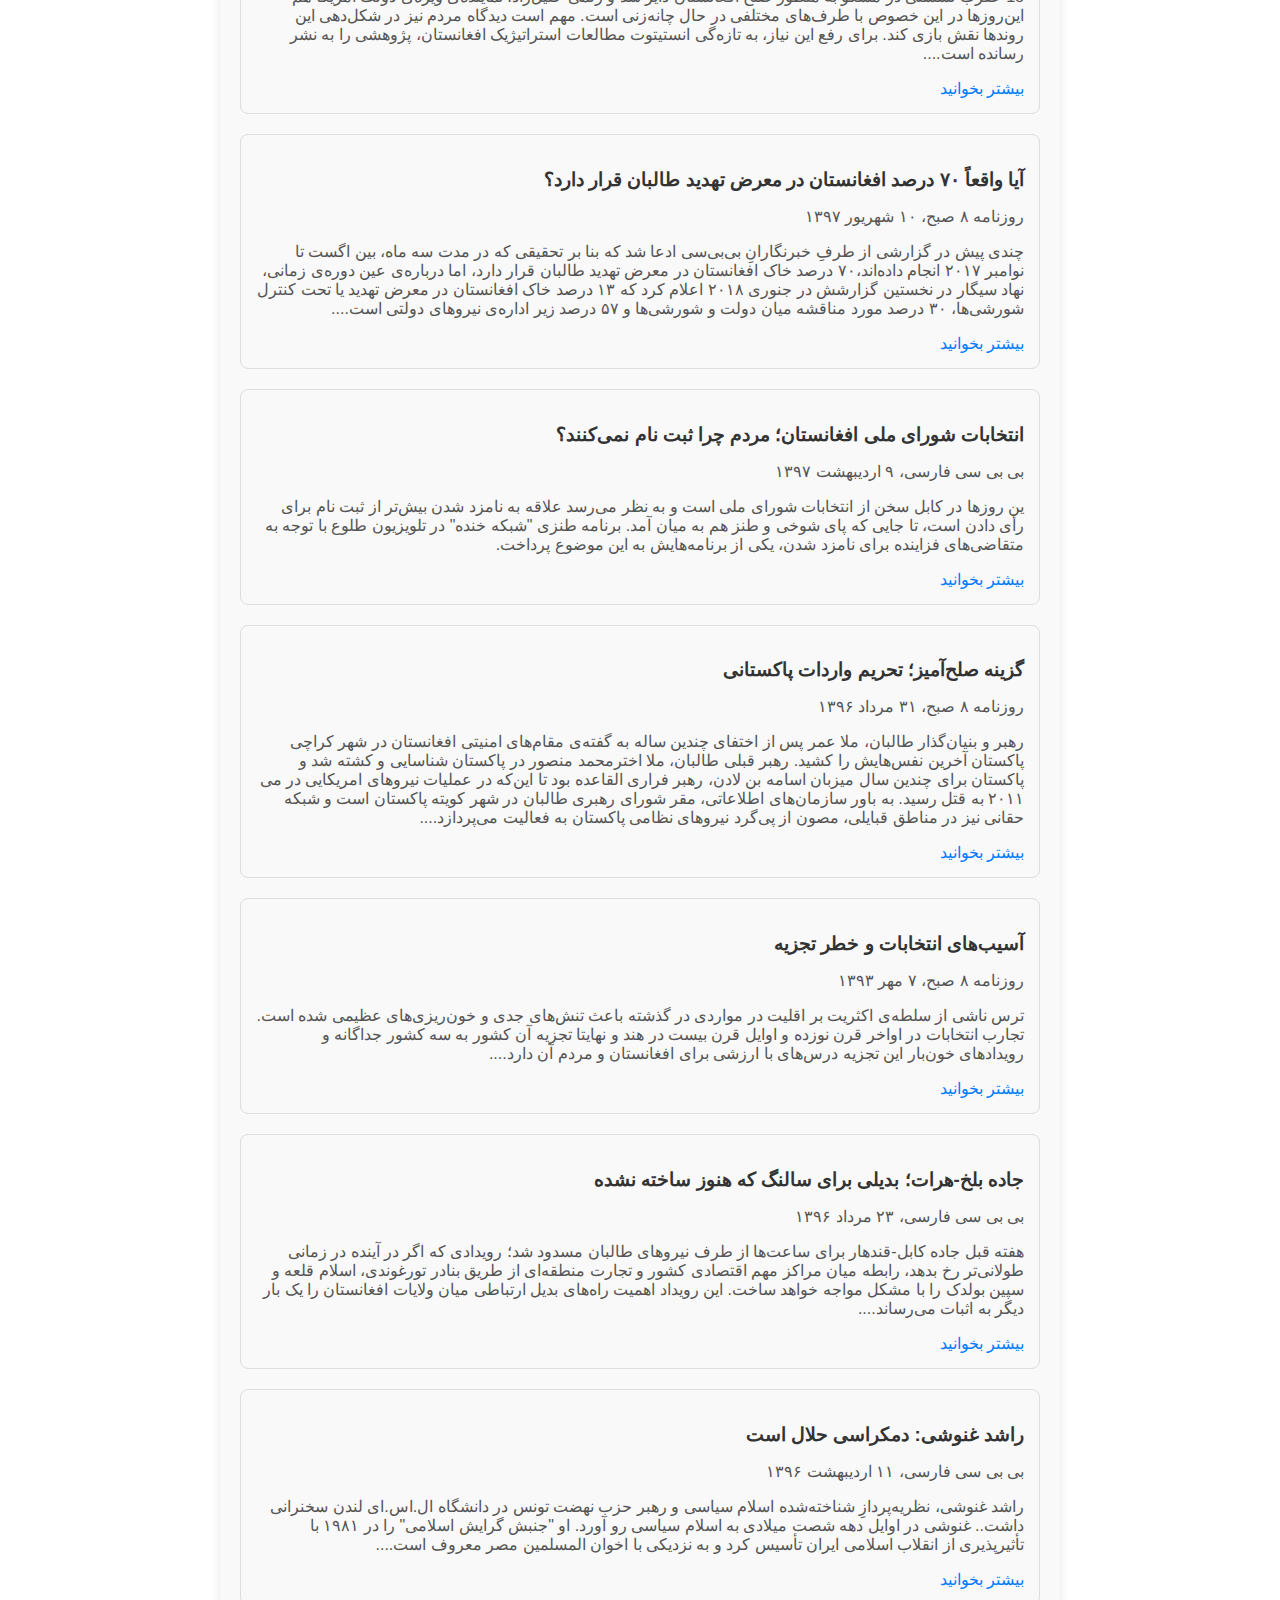
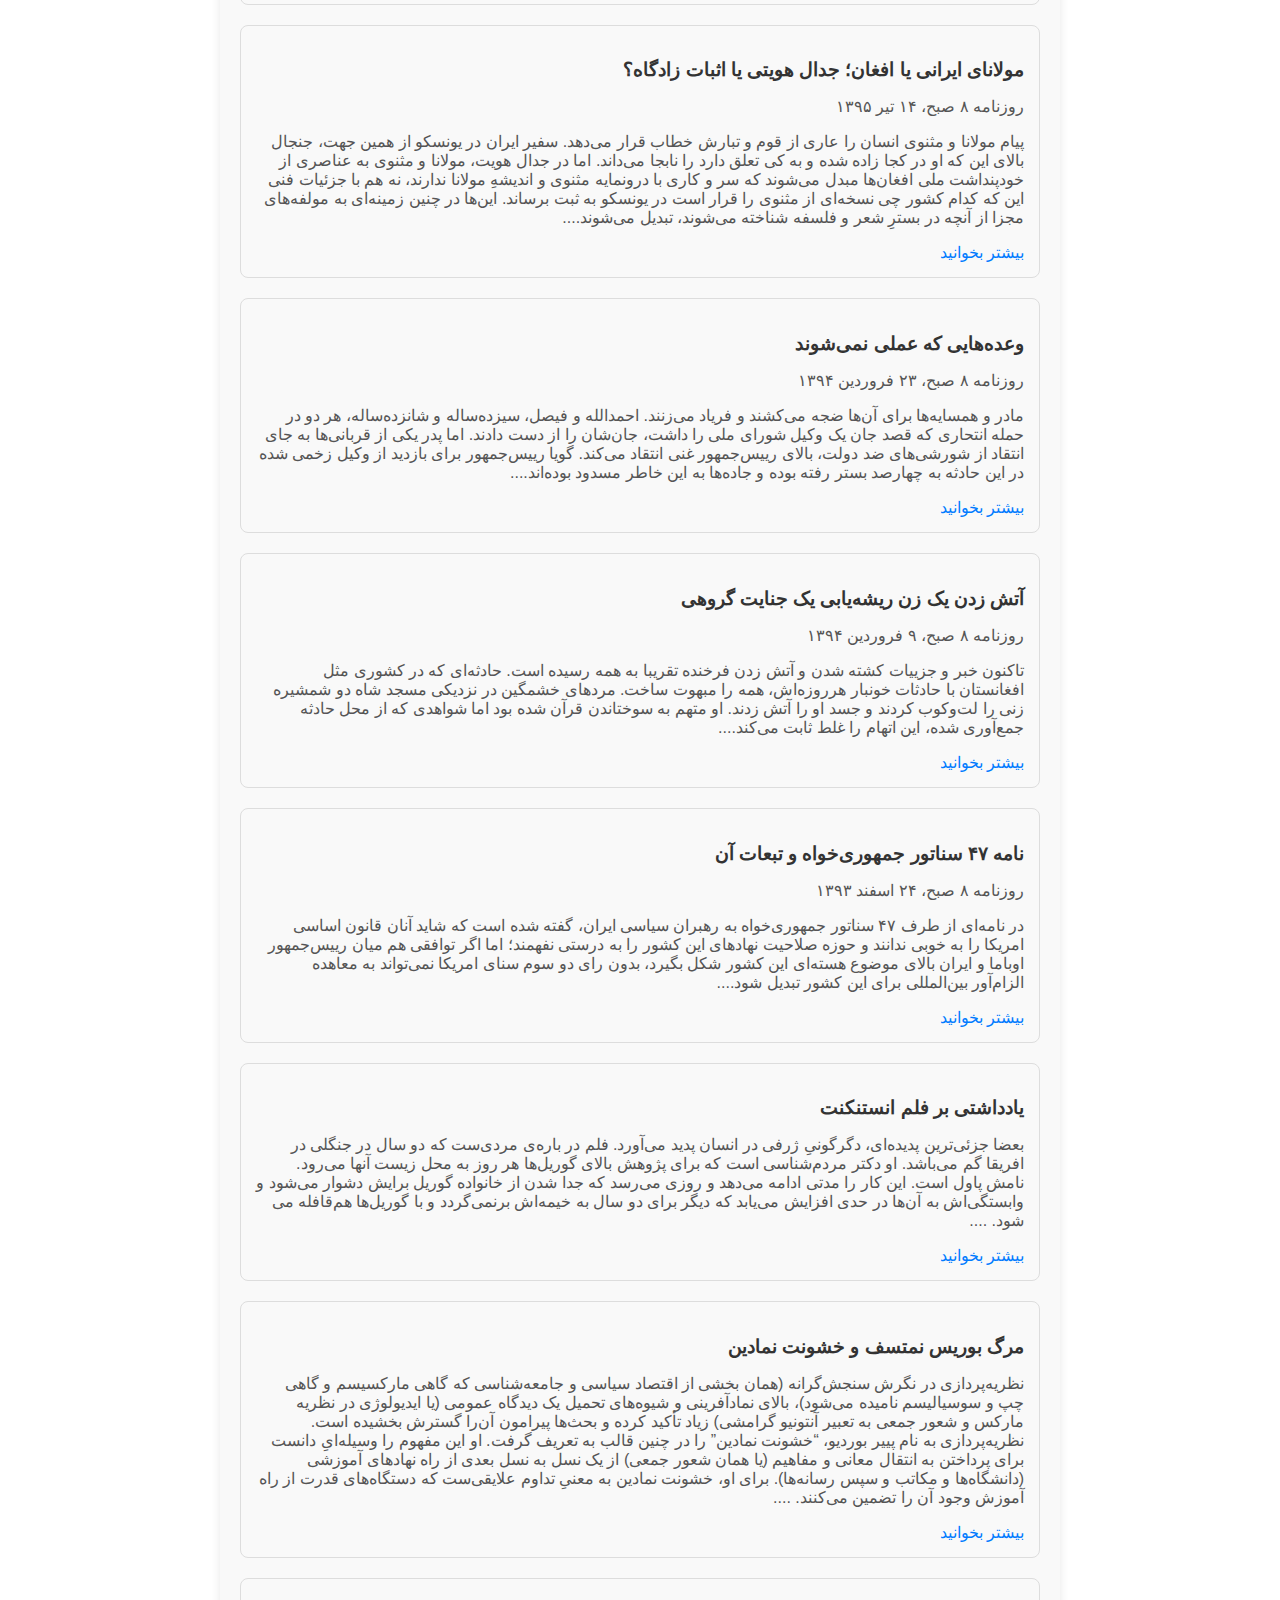
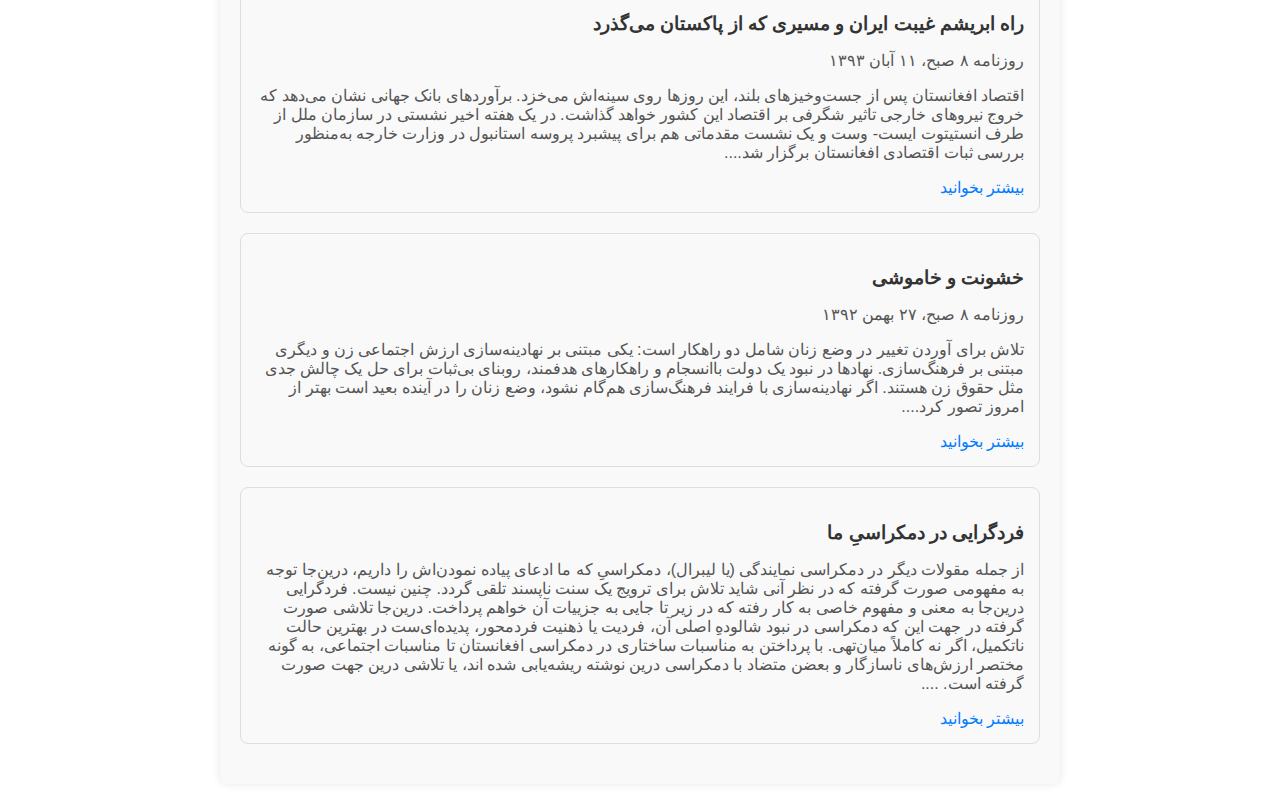
<file: articles-persian.html>
<!DOCTYPE html>
<html lang="en">
<head>
    <meta charset="UTF-8">
    <meta name="viewport" content="width=device-width, initial-scale=1.0">
    <title>Persian Articles</title>
    <link rel="stylesheet" href="styles.css">
</head>
<body>

    <header>
        <h1>Dr. Kambaiz Rafi</h1>
        <div id="menu-icon" onclick="toggleNav()">
            &#9776;
            <span id="menu-text">Menu</span>
        </div>
    </header>

      <nav>
        <a href="index.html">Home</a>
        <a href="cv.html">Curriculum vitae</a>

        <!-- Articles without icon -->
        <div class="submenu" onclick="toggleSubMenu('articles-submenu')">
            <button class="submenu-btn">Articles</button>
            <ul class="submenu-content" id="articles-submenu">
                <li><a href="articles-english.html">English Articles</a></li>
                <li><a href="articles-persian.html">Persian Articles</a></li>
            </ul>
        </div>
		<a href ="research.html">Research</a>
        <a href="books.html">Books</a>
        <a href="contact.html">Contact Me</a>
    </nav>

    <div id="content">
        <h2>Persian Articles</h2>
		<h1>مقالات فارسی</h1>

        <!-- Article Box 1 -->
        <div class="article-box rtl"> <!-- Add rtl class for right-to-left text -->
            <h3>آینده قوم پشتون در رژیم طالبان چه خواهد شد؟</h3>
			<p> بی بی سی فارسی، شهریور ۱۴۰۲</p>
            <p>برگشت رژیم طالبان در ظاهر به نظر می‌رسد به ارتقای جایگاه قوم پشتون‌ به عنوان یک از اقوام مطرح افغانستان منجر شده؛ واقعیتی که ‌انکار‌ آن اکنون دشوار است....</p>
            <a href="https://www.bbc.com/persian/articles/cw914lnl8dno">بیشتر بخوانید</a>
        </div>
		
		<div class="article-box rtl"> <!-- Add rtl class for right-to-left text -->
            <h3>خشونت و خاموشی</h3>
			<p>روزنامه ۸ صبح، ۲۸ بهمن ۱۳۹۲</p>
            <p>تلاش برای آوردن تغییر در وضع زنان شامل دو راهکار است: یکی مبتنی بر نهادینه‌سازی ارزش اجتماعی زن و دیگری مبتنی بر فرهنگ‌سازی. نهادها در نبود یک دولت باانسجام و راهکارهای هدفمند، روبنای بی‌ثبات برای حل یک چالش جدی مثل حقوق زن هستند. اگر نهادینه‌سازی با فرایند فرهنگ‌سازی هم‌گام نشود، وضع زنان را در آینده بعید است بهتر از امروز تصور کرد....</p>
            <a href="https://8am.media/fa/women-violence-afghansitan/">بیشتر بخوانید</a>
        </div>
		
		<div class="article-box rtl"> <!-- Add rtl class for right-to-left text -->
            <h3>گزارش بانک جهانی در مورد اقتصاد افغانستان؛ تایید طالبان یا دگم‌اندیشی اقتصاد نئوکلاسیک؟</h3>
			<p>بی بی سی فارسی، ۲۰ خرداد ۱۴۰۲</p>
            <p>توضیح تصویر،مجموعه «ناظران می‌گویند» بیانگر نظر نویسندگان آن است. بی‌بی‌سی فارسی می‌کوشد در این مجموعه، با انعکاس دیدگاه‌ها و افکار طیف‌های گوناگون، چشم‌اندازی متنوع و متوازن از موضوعات مختلف ارائه کند. انتشار این آرا و نقطه‌نظرها، به معنای تایید آن‌ها از طرف بی‌بی‌سی نیست....</p>
            <a href="https://www.bbc.com/persian/articles/cglem6ylm07o">بیشتر بخوانید</a>
        </div>
		
		
		<div class="article-box rtl"> <!-- Add rtl class for right-to-left text -->
            <h3>رکود در معیار؛ به مرگ گرفتن مردم که به تب راضی شوند</h3>
			<p>روزنامه ۸ صبح، ۲۸ اردیبهشت ۱۴۰۲</p>
            <p>مقوله‌ عنوان می‌تواند به‌خوبی بیانگر ذهنیت عام در قبال رژیم طالبان باشد؛ اما مهم است جنبه‌های رفتار عام در قبال این رژیم و برخی ادعاهای آن به بررسی گرفته شود. نخست این‌که معیار قضاوت در قبال حکومت بایستی یک سلسله ارزش‌ها، توانایی‌ها و خدماتی باشد که کیفیت حکومت را بتواند در انظار عام تعریف کند. از این نگاه که این ارزش‌ها، توانایی‌ها و خدمات در فرهنگ عام در افغانستان زیاد روشن نیست و دستگاه «دولت» پدیده‌ای مجزا از جامعه پنداشته می‌شود و حس مالکیت نسبت به نهاد دولت کمتر است، معیارهای سنجش در قبال آن نیز زیاد مشخص نیست....</p>
            <a href="https://8am.media/stagnation-in-the-standard-to-kill-people-who-are-satisfied-with-fever/?fbclid=IwAR0MtgvlrOW2aqqdWDm99_7LqpnvEfRes6kRx8SpukbfvGCmPZGNfpmIjhA">بیشتر بخوانید</a>
        </div>
		
		
		<div class="article-box rtl"> <!-- Add rtl class for right-to-left text -->
            <h3>حق و هویت زن در افغانستان؛ سوژه‌ سیاسی یا واقعیت کتمان‌ناپذیر؟</h3>
			<p>بی بی سی فارسی، ۱۶ فروردین ۱۴۰۲</p>
            <p>با رویکردِ سرکوب‌گرانه طالبان در قبال نقش اجتماعیِ زنان، در واکنش جامعه جهانی برخوردش با رژیم طالبان را بیش‌تر بر محور تغییر در سیاست‌های آن در این زمینه مشروط ساخته است. در نتیجه، تصویرِ "قربانی" و گاهی "قهرمان" از زن افغانستان بار دیگر به ابزاری برای سیاست‌ و رسانه‌های جمعی تبدیل شده است، که دور از عواقب منفی نیست....</p>
            <a href="">بیشتر بخوانید</a>
        </div>
		
		
		<div class="article-box rtl"> <!-- Add rtl class for right-to-left text -->
            <h3>روایت جمهوریت از زن بیشتر عاریتی باقی ماند</h3>
			<p>روزنامه ۸ صبح، ۱۷ اسفند ۱۴۰۱</p>
            <p>ر ۲۰ سال جمهوریت برجسته‌سازی حق و هویت زن از مولفه‌های مشروعیت‌دهنده در سیاست و از دید جامعه عمده محسوب می‌شد، اما دچار خلاهایی بود.

می‌شود گفت که در آن مدت رویکرد به نقش اجتماعی زن را علاوه بر دیگر عوامل، دو جریان شکل بخشید. در یک رویکرد، حق و هویت زن جزو سیاست‌های بزرگ بود. در آن ۲۰ سال افغانستان شاهد دوره جدیدی بود که کمتر عرصه‌ای از تأثیر آن بیرون ماند</p>
            <a href="https://8am.media/the-republics-narrative-of-women-remained-mostly-borrowed/">بیشتر بخوانید</a>
        </div>
		
		<div class="article-box rtl"> <!-- Add rtl class for right-to-left text -->
            <h3>واژه «جوان» و پیوندش با امتیاز و قدرت در محیط‌های شغلی</h3>
			<p>روزنامه ۸ صبح، ۱۴ مهر ۱۴۰۱</p>
            <p>شاید در محیط کاری در افغانستان باری با اصطلاح «جوان» برخورده باشید: کارمند جوان، سخنگوی جوان، دیپلمات جوان، پژوهشگر جوان، فعال جوان، رهبر جوان و امثال این. توصیف جوان در این‌ نوع کاربرد با چه دلالتی صورت می‌گیرد؟ آیا لایه‌ای از معنا در آن نهفته است؟ آیا گاهی باعث تداوم قدرت و امتیاز اجتماعی‌ می‌شود....</p>
            <a href="https://8am.media/the-word-young-and-its-connection-with-privilege-and-power-in-work-environments/?fbclid=IwAR2f84KJQsf80qFNMaKejrJ2js0ZULebbs5lz8_peOCDobE5UZ1nGr7ytNg">بیشتر بخوانید</a>
        </div>
		
		<div class="article-box rtl"> <!-- Add rtl class for right-to-left text -->
            <h3>از چه نظر رژیم طالبان محکوم به شکست است؟</h3>
			<p>بی بی سی فارسی، ۳۱ شهریور ۱۴۰۱</p>
            <p>صامیم طالبان در پیِ یک سال تصرف نظامی افغانستان مستقیما به زمامداری بد (bad governance) کمک کرده  و موازی با آن، کم نیستند کسانی که باور دارند این رژیم خود محکوم به شکست است. آیا رژیم این گروه به علت حکومت‌داری بد به تنهایی و بدون عامل بیرونی از هم خواهد پاشید....</p>
            <a href="https://www.bbc.com/persian/articles/cv2d0n26g04o">بیشتر بخوانید</a>
        </div>
		
		<div class="article-box rtl"> <!-- Add rtl class for right-to-left text -->
            <h3>قومی‌سازی جنگ افغانستان؛ چرا و به نفع کی؟</h3>
			<p>روزنامه ۸ صبح، ۶ مرداد ۱۴۰۰</p>
            <p>تعریف قومی از جنگ افغانستان باید با درنظرداشت باریکی وضعیت فعلی، مطابق به چنین تعریفی راهکار ارایه کند. در غیر آن محتوایش مشخص نیست و دقیقاً معلوم نیست که چه چیزی را می‌خواهد به دست بیاورد. مهم‌تر این‌که، می‌تواند به عدم هم‌بسته‌گی در وضعیت کنونی و به نفع طالبان تمام شود....</p>
            <a href="https://8am.media/fa/ethnicization-of-the-afghanistan-war-why-and-for-whose-benefit/">بیشتر بخوانید</a>
        </div>
		
		<div class="article-box rtl"> <!-- Add rtl class for right-to-left text -->
            <h3>نیروهای ‘خیزش مردمی’؛ ابزاری موثر علیه طالبان یا درد سر احتمالی برای دولت؟</h3>
			<p>بی بی سی فارسی، ۷ تیر ۱۴۰۰</p>
            <p>پس از اعلام خروج کامل نیروهای بین‌المللی تا ماه سپتامبر امسال از طرفِ جو بایدن، رئیس جمهور آمریکا چهره‌ی جنگ در افغانستان به سرعت دچار دگرگونی بوده است. بن‌بست در مذاکراتِ سیاسی در دوحه با اشغال تعداد بیش‌تر ولسوالی‌ها از طرفِ طالبان و دفاع نیروهای دولتی از مناطق راهبردی همراه شده است....</p>
            <a href="">بیشتر بخوانید</a>
        </div>
		
		<div class="article-box rtl"> <!-- Add rtl class for right-to-left text -->
            <h3>مسعود در پاریس؛ نمادپردازی‌ فرانسوی از یک مجاهد 'منور'</h3>
			<p>بی بی سی فارسی، ۲۵ بهمن ۱۳۹۹</p>
            <p>شورای شهر پاریس، نهادی مستقل از حکومت مرکزی فرانسه، تاریخ ۲ فبروری/فوریه تصمیم گرفت در پاریس لوحی به یادبود احمدشاه مسعود، چهره‌ سیاسی-نظامیِ افغانستان نصب شود....</p>
            <a href="https://www.bbc.com/persian/afghanistan-56037530">بیشتر بخوانید</a>
        </div>
		
		<div class="article-box rtl"> <!-- Add rtl class for right-to-left text -->
            <h3>آیا فارسی و دری دو زبان جداگانه هستند؟</h3>
			<p>بی بی سی فارسی، ۱۵ مهر ۱۳۹۹</p>
            <p>یک ادارۀ رسمی حکومت افغانستان در فورم‌هایش گزینه "فارسی" و "تاجیکی" را به عنوان زبان‌های خارجی افزود و بعدا حذف کرد. در این مطلب که برای صفحه ناظران فرستاده شده، نویسنده معتقد است که این اقدام "ماهیت سیاسی" دارد. این یادداشت تلاشی‌ست در این جهت که بحث "دری جدا از فارسی" در ماهیت سیاسی است و با ابتدایی‌ترین تعاریف زبان بی‌ارتباط است....</p>
            <a href="https://www.bbc.com/persian/blog-viewpoints-54376388">بیشتر بخوانید</a>
        </div>
		
		<div class="article-box rtl"> <!-- Add rtl class for right-to-left text -->
            <h3>پیامدهای کرونا برای افغانستان؛ تبعات قرنطین و کاهش کمک‌های آمریکا</h3>
			<p>بی بی سی فارسی، ۱۴ فروردین ۱۳۹۹</p>
            <p>دو ماه پیش در سخنرانی در مجمع جهانی اقتصاد، محمد اشرف غنی به مهمان‌های این نشست اطمینان داد که افغانستان برای کاهش نیروی‌های نظامی آمریکا "کاملا آماده است". دو ماه پیش ویروس کرونا بیش‌تر در شهر ووهان چین محدود بود و امور جهان به روال عادی‌‌ ادامه داشت، واقعیتی که دیگر به گونه‌ روزافزونی با جهان این‌روزها بیگانه به نظر می‌رسد. شیوع این ویروس به ۱۷۰ کشور از آن زمان، چالش‌های سریع و ناشناخته‌ای را در پی داشته است....</p>
            <a href="https://www.bbc.com/persian/afghanistan-52134880">بیشتر بخوانید</a>
        </div>
		
		<div class="article-box rtl"> <!-- Add rtl class for right-to-left text -->
            <h3>درک وارونه‌ی «پشتون تحفظ موومنت» در افغانستان</h3>
			<p>روزنامه ۸ صبح، ۱۲ بهمن ۱۳۹۸</p>
            <p>پشتون‌های قبایلی پاکستان به عنوان یک کتله‌ی محروم، تا اندازه‌ای با دیگر پشتون‌های این کشور که شهرنشین‌اند و در ساختارهای سیاسی و اقتصادی پاکستان حضور دارند، متفاوت‌اند. عامل عمده‌ی محرومیت مناطق قبایلی نحوه‌ی تقسیم شبه قاره‌ی هند بود که مناطق قبایلی را رسماً بیرون از ساختار فدرالی این کشور، زیر فرمان کلان‌های قبیله‌ای و بیرون از رشد اقتصادی و اجتماعی که سایر کشور شاهد آن بود، قرار داد....</p>
            <a href="https://8am.media/fa/understanding-the-upside-of-pashtun-momentum-protection-in-afghanistan/">بیشتر بخوانید</a>
        </div>
		
		<div class="article-box rtl"> <!-- Add rtl class for right-to-left text -->
            <h3>برای تحلیل‌ رسانه‌یی چه گونه موضوعاتی مناسب‌تر اند؟</h3>
			<p></p>
            <p> درست هم نیست. بگذریم از این‌که من صلاحیت کافیِ علمی برای چنین کاری ندارم. این که ممکن نیست باید بدیهی باشد، اما این ‌که درست نیست بر می‌گردد به‌ یک اصل اخلاقی و آن این که تهیۀ چنین فهرستی چیزهایی را شامل خواهد شد که تنها از دید من شایستۀ مطالعه و تحلیل اند و نباید قطعی، کلی و نهایی تلقی شوند.</p>
            <a href="https://kambaizrafi.com/2020/09/14/%d8%a8%d8%b1%d8%a7%db%8c-%d8%aa%d8%ad%d9%84%db%8c%d9%84%e2%80%8c-%d8%b1%d8%b3%d8%a7%d9%86%d9%87%e2%80%8c%db%8c%db%8c-%da%86%d9%87-%da%af%d9%88%d9%86%d9%87-%d9%85%d9%88%d8%b6%d9%88%d8%b9%d8%a7%d8%aa/">بیشتر بخوانید</a>
        </div>
		
		<div class="article-box rtl"> <!-- Add rtl class for right-to-left text -->
            <h3>اظهارات انتخاباتی امرالله صالح؛ مصلحت‌ها را برهم زد؟</h3>
			<p>بی بی سی فارسی، ۶ آذر ۱۳۹۸</p>
            <p>متنی که امرالله صالح، معاون اول تیم انتخاباتی 'دولت‌ساز ' در فیس‌بوک نشر کرد و در آن مدعی شد که از صحبت‌های نژادپرستانه‌ یکی از اعضای تیم ثبات و همگرایی به رهبری عبدالله عبدالله سندی در دست دارد و واکنش تیم ثبات و همگرایی به آن، هر دو طرف با ادبیاتی سخن گفتند که با مصلحت‌گرایی مرسوم در سیاست افغانستان چندان سازگار نیست. این‌بار، تنش‌های دو تیم پیشتاز به سطحی نزول کرد که نگرانی چالش‌برانگیزی هنجارهای اجتماعی را دامن زده است....</p>
            <a href="https://www.bbc.com/persian/blog-viewpoints-50573088">بیشتر بخوانید</a>
        </div>
		
		<div class="article-box rtl"> <!-- Add rtl class for right-to-left text -->
            <h3>ادبیات حذف در افغانستان؛ پیامدهای تدریجی نشست بُن</h3>
			<p>اندپندنت فارسی، ۳ تیر ۱۳۹۸</p>
            <p>نشست بُن در سال ۲۰۰۱ با گسست‌های جدی همراه بود، همراه با تکانه‌‌هایی که باورهای تُندروانه‌ قومی شماری از سیاست‌مداران افغانستان، می‌تواند یکی از پیامدهای آن باشد. در تازه‌ترین مورد می‌توان به انتخابات جنجال‌برانگیز ریاست مجلس نمایندگان و کاربرد ادبیات قومی از طرف کمال ناصر اصولی، نامزد بازنده‌ این انتخابات اشاره کرد....</p>
            <a href="https://www.independentpersian.com/node/7626/%D8%A7%D8%AF%D8%A8%DB%8C%D8%A7%D8%AA-%D8%AD%D8%B0%D9%81-%D8%AF%D8%B1-%D8%A7%D9%81%D8%BA%D8%A7%D9%86%D8%B3%D8%AA%D8%A7%D9%86%D8%9B-%D9%BE%DB%8C%D8%A7%D9%85%D8%AF%D9%87%D8%A7%DB%8C-%D8%AA%D8%AF%D8%B1%DB%8C%D8%AC%DB%8C-%D9%86%D8%B4%D8%B3%D8%AA-%D8%A8%D9%8F%D9%86">بیشتر بخوانید</a>
        </div>
		
		<div class="article-box rtl"> <!-- Add rtl class for right-to-left text -->
            <h3>انتخابات، گسست سیاسی و تقابل جنجال‌برانگیز دو جناح</h3>
			<p>روزنامه ۸ صبح، ۱۲ خرداد ۱۳۹۸</p>
            <p>جامعه‌ی چندمذهبی و چندقومی افغانستان دگرگونی‌های آهسته‌ای را در هژده سال اخیر شاهد بوده اما این دوره به گونه‌ی یک‌رنگ حرکتی به پیش نداشته است. مواقعی است که روندِ این دگرگونی شدت گرفته و زمان‌هایی که محکوم شده به برگشت. از ویژه‌گی‌های مرحله‌ی کنونی، حساسیت‌های روزافزونی در سیاست این کشور است که برای آسیب‌شناسی و تداوم روندِ تغییر مهم است....</p>
            <a href="https://8am.media/fa/elections-political-rupture-and-controversial-opposition-between-the-two-factions/">بیشتر بخوانید</a>
        </div>
		
		<div class="article-box rtl"> <!-- Add rtl class for right-to-left text -->
            <h3>مثبت یا منفی؛ آیا مردم طالبان را می‌خواهند؟</h3>
			<p>روزنامه اطلاعات روز، ۲۷ عقرب ۱۳۹۷</p>
            <p>18 عقرب نشستی در مسکو به منظور صلح افغانستان دایر شد و زلمی خلیل‌زاد، نماینده‌ی ویژه‌ی دولت امریکا هم این‌روزها در این خصوص با طرف‌های مختلفی در حال چانه‌زنی است. مهم است دیدگاه مردم نیز در شکل‌دهی این روندها نقش بازی کند. برای رفع این نیاز، به تازه‌گی انستیتوت مطالعات استراتیژیک افغانستان، پژوهشی را به نشر رسانده است....</p>
            <a href="https://www.etilaatroz.com/68426/positive-or-negative-do-people-want-taliban/">بیشتر بخوانید</a>
        </div>
		
		<div class="article-box rtl"> <!-- Add rtl class for right-to-left text -->
            <h3>آیا واقعاً ۷۰ درصد افغانستان در معرض تهدید طالبان قرار دارد؟</h3>
			<p>روزنامه ۸ صبح، ۱۰ شهریور ۱۳۹۷</p>
            <p>چندی پیش در گزارشی از طرفِ خبرنگارانِ بی‌بی‌سی ادعا شد که بنا بر تحقیقی که در مدت سه ماه، بین اگست تا نوامبر ۲۰۱۷ انجام داده‌اند،۷۰ درصد خاک افغانستان در معرض تهدید طالبان قرار دارد، اما درباره‌ی عین دوره‌ی زمانی، نهاد سیگار در نخستین گزارشش در جنوری ۲۰۱۸ اعلام کرد که ۱۳ درصد خاک افغانستان در معرض تهدید یا تحت کنترل شورشی‌ها، ۳۰ درصد مورد مناقشه میان دولت و شورشی‌ها و ۵۷ درصد زیر اداره‌ی نیروهای دولتی است....</p>
            <a href="https://8am.media/fa/is-70-of-afghanistan-really-at-risk-of-taliban/">بیشتر بخوانید</a>
        </div>
		
		<div class="article-box rtl"> <!-- Add rtl class for right-to-left text -->
            <h3>انتخابات شورای ملی افغانستان؛ مردم چرا ثبت نام نمی‌کنند؟</h3>
			<p>بی بی سی فارسی، ۹ اردیبهشت ۱۳۹۷</p>
            <p>ین روزها در کابل سخن از انتخابات شورای ملی است و به نظر می‌رسد علاقه به نامزد شدن بیش‌تر از ثبت نام برای رأی دادن است، تا جایی که پای شوخی و طنز هم به میان آمد. برنامه‌ طنزی "شبکه خنده" در تلویزیون طلوع با توجه به متقاضی‌های فزاینده برای نامزد شدن، یکی از برنامه‌هایش به این موضوع پرداخت.</p>
            <a href="https://www.bbc.com/persian/blog-viewpoints-43940923">بیشتر بخوانید</a>
        </div>
		
		<div class="article-box rtl"> <!-- Add rtl class for right-to-left text -->
            <h3>گزینه صلح‌آمیز؛ تحریم واردات پاکستانی</h3>
			<p>روزنامه ۸ صبح، ۳۱ مرداد ۱۳۹۶</p>
            <p>رهبر و بنیان‌گذار طالبان، ملا عمر پس از اختفای چندین ساله به گفته‌ی مقام‌های امنیتی افغانستان در شهر کراچی پاکستان آخرین نفس‌هایش را کشید. رهبر قبلی طالبان، ملا اخترمحمد منصور در پاکستان شناسایی و کشته شد و پاکستان برای چندین سال میزبان اسامه بن لادن، رهبر فراری القاعده بود تا این‌که در عملیات نیروهای امریکایی در می ٢٠١١ به قتل رسید. به باور سازمان‌های اطلاعاتی، مقر شورای رهبری طالبان در شهر کویته پاکستان است و شبکه حقانی نیز در مناطق قبایلی، مصون از پی‌گرد نیروهای نظامی پاکستان به فعالیت می‌پردازد....</p>
            <a href="https://8am.media/fa/peaceful-option-pakistani-import-bans/">بیشتر بخوانید</a>
        </div>
		
		<div class="article-box rtl"> <!-- Add rtl class for right-to-left text -->
            <h3>آسیب‌های انتخابات و خطر تجزیه</h3>
			<p>روزنامه ۸ صبح، ۷ مهر ۱۳۹۳</p>
            <p>ترس ناشی از سلطه‌ی اکثریت بر اقلیت در مواردی در گذشته باعث تنش‌های جدی و خون‌ریزی‌های عظیمی شده است. تجارب انتخابات در اواخر قرن نوزده و اوایل قرن بیست در هند و نهایتا تجزیه آن کشور به سه کشور جداگانه و رویدادهای خون‌بار این تجزیه درس‌های با ارزشی برای افغانستان و مردم آن دارد....</p>
            <a href="https://8am.media/dameg-afghanistan-election/">بیشتر بخوانید</a>
        </div>
		
		<div class="article-box rtl"> <!-- Add rtl class for right-to-left text -->
            <h3>جاده بلخ-هرات؛ بدیلی برای سالنگ که هنوز ساخته نشده</h3>
			<p>بی بی سی فارسی، ۲۳ مرداد ۱۳۹۶</p>
            <p>هفته‌ قبل جاده کابل-قندهار برای ساعت‌ها از طرف نیروهای طالبان مسدود شد؛ رویدادی که اگر در آینده در زمانی طولانی‌تر رخ بدهد، رابطه میان مراکز مهم اقتصادی کشور و تجارت منطقه‌ای از طریق بنادر تورغوندی، اسلام قلعه و سپین بولدک را با مشکل مواجه خواهد ساخت. این رویداد اهمیت راه‌های بدیل ارتباطی میان ولایات افغانستان را یک بار دیگر به اثبات می‌رساند....</p>
            <a href="https://www.bbc.com/persian/blog-viewpoints-40890313">بیشتر بخوانید</a>
        </div>
		
		<div class="article-box rtl"> <!-- Add rtl class for right-to-left text -->
            <h3>راشد غنوشی: دمکراسی حلال است</h3>
			<p>بی بی سی فارسی، ۱۱ اردیبهشت ۱۳۹۶</p>
            <p>راشد غنوشی، نظریه‌پردازِ شناخته‌شده اسلام سیاسی و رهبر حزب نهضت تونس در دانشگاه ال.اس.ای لندن سخنرانی داشت.. غنوشی در اوایل دهه شصت میلادی به اسلام سیاسی رو آورد. او "جنبش گرایش اسلامی" را در ۱۹۸۱ با تأثیرپذیری از انقلاب اسلامی ایران تأسیس کرد و به نزدیکی با اخوان المسلمین مصر معروف است....</p>
            <a href="https://www.bbc.com/persian/blog-viewpoints-39765425">بیشتر بخوانید</a>
        </div>
		
		<div class="article-box rtl"> <!-- Add rtl class for right-to-left text -->
            <h3>مولانای ایرانی یا افغان؛ جدال هویتی یا اثبات زادگاه؟</h3>
			<p>روزنامه ۸ صبح، ۱۴ تیر ۱۳۹۵</p>
            <p>پیام مولانا و مثنوی انسان را عاری از قوم و تبارش خطاب قرار می‌دهد. سفیر ایران در یونسکو از همین جهت، جنجال بالای این که او در کجا زاده شده و به کی تعلق دارد را نابجا می‌داند.  اما در جدال هویت، مولانا و مثنوی به عناصری از خودپنداشت ملی افغان‌ها مبدل می‌شوند که سر و کاری با درونمایه مثنوی و اندیشهِ مولانا ندارند، نه هم با جزئیات فنی این که کدام کشور چی نسخه‌ای از مثنوی را قرار است در یونسکو به ثبت برساند. این‌ها در چنین زمینه‌ای به مولفه‌های مجزا از آنچه در بسترِ شعر و فلسفه شناخته می‌شوند، تبدیل می‌شوند....</p>
            <a href="https://8am.media/fa/romi-iran-afghanistan-birth-place/">بیشتر بخوانید</a>
        </div>
		
		<div class="article-box rtl"> <!-- Add rtl class for right-to-left text -->
            <h3>وعده‌هایی که عملی نمی‌شوند</h3>
			<p>روزنامه ۸ صبح، ۲۳ فروردین ۱۳۹۴</p>
            <p>مادر و همسایه‌ها برای آن‌ها ضجه می‌کشند و فریاد می‌زنند. احمدالله و فیصل، سیزده‌ساله و شانزده‌ساله، هر دو در حمله‌ انتحاری که قصد جان یک وکیل شورای ملی را داشت، جان‌شان را از دست دادند. اما پدر یکی از قربانی‌ها به جای انتقاد از شورشی‌های ضد دولت، بالای رییس‌جمهور غنی انتقاد می‌کند. گویا رییس‌جمهور برای بازدید از وکیل زخمی شده در این حادثه به چهارصد بستر رفته بوده و جاده‌ها به این خاطر مسدود بوده‌اند....</p>
            <a href="https://8am.media/fa/promises-that-are-not-practical/">بیشتر بخوانید</a>
        </div>
		
		<div class="article-box rtl"> <!-- Add rtl class for right-to-left text -->
            <h3>آتش زدن یک زن ریشه‌یابی یک جنایت گروهی</h3>
			<p>روزنامه ۸ صبح، ۹ فروردین ۱۳۹۴</p>
            <p>تاکنون خبر و جزییات کشته شدن و آتش زدن فرخنده تقریبا به همه رسیده است. حادثه‌ای که در کشوری مثل افغانستان با حادثات خونبار هرروزه‌اش، همه را مبهوت ساخت. مردهای خشمگین در نزدیکی مسجد شاه دو شمشیره زنی را لت‌وکوب کردند و جسد او را آتش زدند. او متهم به سوختاندن قرآن شده بود اما شواهدی که از محل حادثه جمع‌آوری شده، این اتهام را غلط ثابت می‌کند....</p>
            <a href="https://8am.media/fa/the-burning-of-a-woman-the-roots-of-a-crime-group-death-farkhonde/">بیشتر بخوانید</a>
        </div>
		
		<div class="article-box rtl"> <!-- Add rtl class for right-to-left text -->
            <h3>نامه ۴۷ سناتور جمهوری‌خواه و تبعات آن</h3>
			<p>روزنامه ۸ صبح، ۲۴ اسفند ۱۳۹۳</p>
            <p>در نامه‌ای از طرف ۴۷ سناتور جمهوری‌خواه به رهبران سیاسی ایران، گفته شده است که شاید آنان قانون اساسی امریکا را به خوبی ندانند و حوزه صلاحیت‌ نهادهای این کشور را به درستی نفهمند؛ اما اگر توافقی هم میان رییس‌جمهور اوباما و ایران بالای موضوع هسته‌ای این کشور شکل بگیرد، بدون رای دو سوم سنای امریکا نمی‌تواند به معاهده الزام‌آور بین‌المللی برای این کشور تبدیل شود....</p>
            <a href="https://8am.media/fa/us-senators-letter-iran/">بیشتر بخوانید</a>
        </div>
		
		<div class="article-box rtl"> <!-- Add rtl class for right-to-left text -->
            <h3>یادداشتی بر فلم انستنکنت</h3>
			<p></p>
            <p>بعضا جزئی‌ترین پدیده‌ای، دگرگونیِ ژرفی در انسان پدید می‌آورد. فلم در باره‌ی مردی‌ست که دو سال در جنگلی در افریقا گم می‌باشد. او دکتر مردم‌شناسی است که برای پژوهش بالای گوریل‌ها هر روز به محل زیست آنها می‌رود. نامش پاول است. این کار را مدتی ادامه می‌‌دهد و روزی می‌رسد که جدا شدن از خانواده گوریل برایش دشوار می‌شود و وابستگی‌اش به آن‌ها در حدی افزایش می‌یابد که دیگر برای دو سال به خیمه‌اش برنمی‌گردد و با گوریل‌ها هم‌قافله می‌ شود.

....</p>
            <a href="https://kambaizrafi.com/2015/03/02/%d8%a8%d8%b1%d8%b1%d8%b3%db%8c-%d9%81%d9%84%d9%85-%d8%a7%d9%86%d8%b3%d8%aa%d9%86%da%a9%d9%86%d8%aa/">بیشتر بخوانید</a>
        </div>
		
		<div class="article-box rtl"> <!-- Add rtl class for right-to-left text -->
            <h3>مرگ بوریس نمتسف و خشونت نمادین</h3>
			<p></p>
            <p>نظریه‌پردازی در نگرش سنجش‌گرانه (همان بخشی از اقتصاد سیاسی و جامعه‌شناسی که گاهی مارکسیسم و گاهی چپ و سوسیالیسم نامیده می‌شود)، بالای نمادآفرینی و شیوه‌های تحمیل یک دیدگاه عمومی (یا ایدیولوژی در نظریه مارکس و شعور جمعی به تعبیر آنتونیو گرامشی) زیاد تأکید کرده و بحث‌ها پیرامون آن‌را گسترش بخشیده است. نظریه‌پردازی به نام پییر بوردیو، “خشونت نمادین” را در چنین قالب به تعریف گرفت. او این مفهوم را وسیله‌ایِ دانست برای پرداختن به انتقال معانی و مفاهیم (یا همان شعور جمعی) از یک نسل به نسل بعدی از راه نهادهای آموزشی (دانشگاه‌ها و مکاتب و سپس رسانه‌ها). برای او، خشونت نمادین به معنیِ تداوم علایقی‌ست که دستگاه‌های قدرت از راه آموزش وجود آن را تضمین می‌کنند.
....</p>
            <a href="">بیشتر بخوانید</a>
        </div>
		
		<div class="article-box rtl"> <!-- Add rtl class for right-to-left text -->
            <h3>راه ابریشم غیبت ایران و مسیری که از پاکستان می‌گذرد</h3>
			<p>روزنامه ۸ صبح، ۱۱ آبان ۱۳۹۳</p>
            <p>اقتصاد افغانستان پس از جست‌وخیزهای بلند، این روزها روی سینه‌اش می‌خزد. برآوردهای بانک جهانی نشان می‌دهد که خروج نیروهای خارجی تاثیر شگرفی بر اقتصاد این کشور خواهد گذاشت. در یک هفته اخیر نشستی در سازمان ملل از طرف انستیتوت ایست‌- وست و یک نشست مقدماتی هم برای پیشبرد پروسه استانبول در وزارت خارجه به‌منظور بررسی ثبات اقتصادی افغانستان برگزار شد....</p>
            <a href="https://8am.media/fa/silk-road-iran-pakistan-economy/">بیشتر بخوانید</a>
        </div>
		
		<div class="article-box rtl"> <!-- Add rtl class for right-to-left text -->
            <h3>خشونت و خاموشی</h3>
			<p>روزنامه ۸ صبح، ۲۷ بهمن ۱۳۹۲</p>
            <p>تلاش برای آوردن تغییر در وضع زنان شامل دو راهکار است: یکی مبتنی بر نهادینه‌سازی ارزش اجتماعی زن و دیگری مبتنی بر فرهنگ‌سازی. نهادها در نبود یک دولت باانسجام و راهکارهای هدفمند، روبنای بی‌ثبات برای حل یک چالش جدی مثل حقوق زن هستند. اگر نهادینه‌سازی با فرایند فرهنگ‌سازی هم‌گام نشود، وضع زنان را در آینده بعید است بهتر از امروز تصور کرد....</p>
            <a href="https://8am.media/fa/women-violence-afghansitan/">بیشتر بخوانید</a>
        </div>
		
		<div class="article-box rtl"> <!-- Add rtl class for right-to-left text -->
            <h3>فردگرایی در دمکراسیِ ما</h3>
			<p></p>
            <p>از جمله مقولات دیگر در دمکراسی نمایندگی (یا لیبرال)، دمکراسیِ که ما ادعای پیاده نمودن‌اش را داریم، درین‌جا توجه به مفهومی صورت گرفته که در نظر آنی شاید تلاش برای ترویج یک سنت ناپسند تلقی گردد. چنین نیست. فردگرایی درین‌جا به معنی و مفهوم خاصی به کار رفته که در زیر تا جایی به جزییات آن خواهم پرداخت. درین‌جا تلاشی صورت گرفته در جهت این که دمکراسی در نبود شالودهِ اصلی آن، فردیت یا ذهنیت فردمحور، پدیده‌ای‌ست در بهترین حالت ناتکمیل، اگر نه کاملاً میان‌تهی. با پرداختن به مناسبات ساختاری در دمکراسی افغانستان تا مناسبات اجتماعی، به گونه مختصر ارزش‌های ناسازگار و بعضن متضاد با دمکراسی درین‌ نوشته ریشه‌یابی شده اند، یا تلاشی درین جهت صورت گرفته است.

....</p>
            <a href="https://kambaizrafi.com/2014/03/11/%d9%81%d8%b1%d8%af%da%af%d8%b1%d8%a7%db%8c%db%8c-%d8%af%d8%b1-%d8%af%d9%85%da%a9%d8%b1%d8%a7%d8%b3%db%8c%d9%90-%d9%85%d8%a7/">بیشتر بخوانید</a>
        </div>
		
		

        <!-- Add more article boxes as needed -->

    </div>

    <script>
        function toggleNav() {
            var nav = document.querySelector("nav");
            var menuIcon = document.getElementById("menu-icon");
            var content = document.getElementById("content");

            if (nav.style.width === '200px') {
                nav.style.width = '0';
                menuIcon.classList.remove("close-icon");
                content.style.marginLeft = '0';
            } else {
                nav.style.width = '200px';
                menuIcon.classList.add("close-icon");
                content.style.marginLeft = '200px';
            }
        }

        function toggleSubMenu(submenuId) {
            var submenu = document.getElementById(submenuId);
            submenu.classList.toggle("active");
        }
    </script>

</body>
</html>
</file>
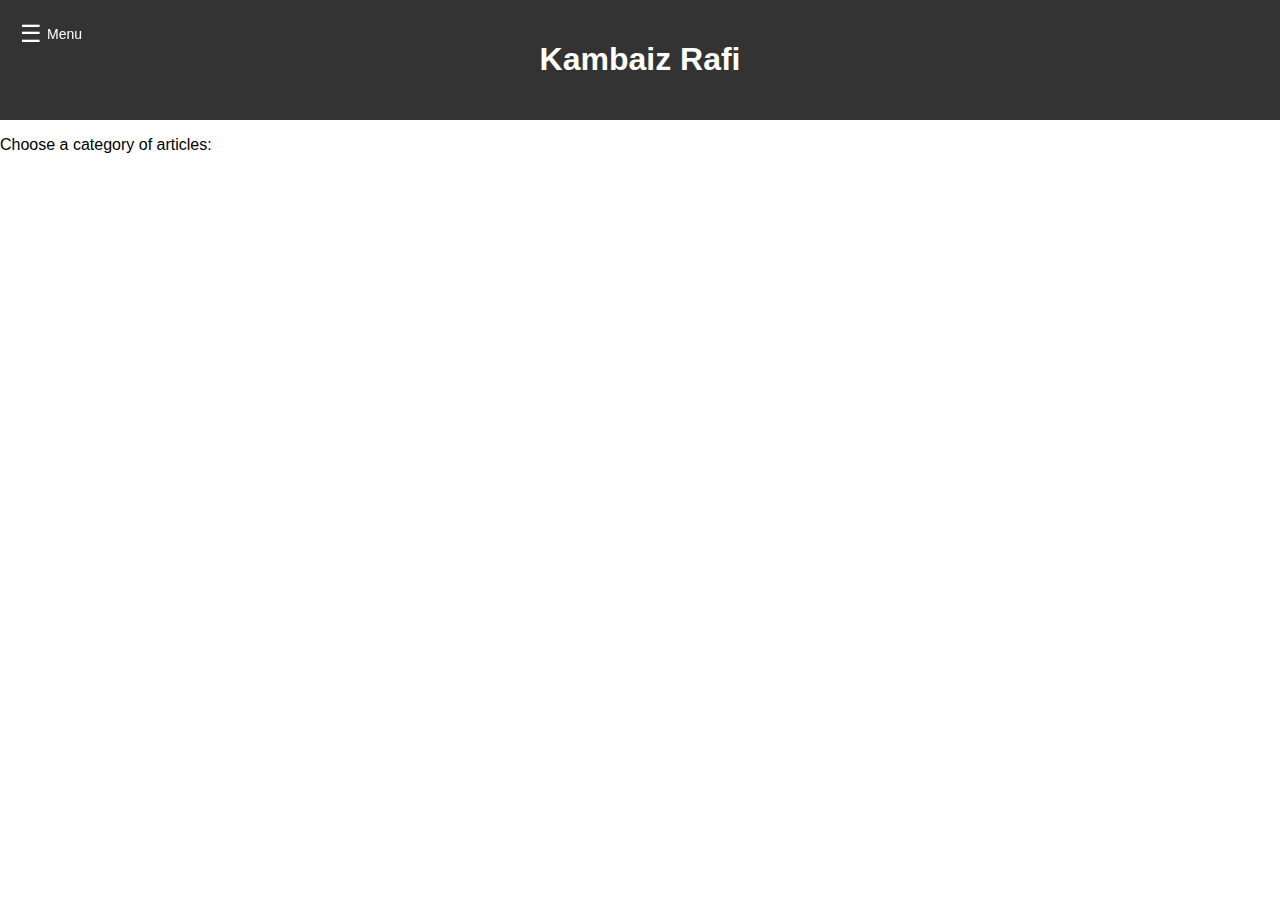
<file: articles.html>
<!DOCTYPE html>
<html lang="en">
<head>
    <meta charset="UTF-8">
    <meta name="viewport" content="width=device-width, initial-scale=1.0">
    <title>Your Articles</title>
    <link rel="stylesheet" href="styles.css">
</head>
<body>

     <header>
        <h1>Kambaiz Rafi</h1>
        <div id="menu-icon" onclick="toggleNav()">
            &#9776;
            <span id="menu-text">Menu</span>
        </div>
    </header>

   <nav>
        <a href="index.html">Home</a>
        <a href="cv.html" download="kambaiz-cv.pdf">Curricuum vitae</a>

        <!-- Articles without icon -->
        <div class="submenu" onclick="toggleSubMenu('articles-submenu')">
            <button class="submenu-btn">Articles</button>
            <ul class="submenu-content" id="articles-submenu">
                <li><a href="articles-english.html">English Articles</a></li>
                <li><a href="articles-persian.html">Persian Articles</a></li>
            </ul>
        </div>

        <a href="books.html">Books</a>
        <a href="contact.html">Contact Me</a>
    </nav>



    <section id="articles">
        <p>Choose a category of articles:</p>
    </section>

<script>
        function toggleNav() {
            var nav = document.querySelector("nav");
            var menuIcon = document.getElementById("menu-icon");
            var content = document.getElementById("content");

            if (nav.style.width === '200px') {
                nav.style.width = '0';
                menuIcon.classList.remove("close-icon");
                content.style.marginLeft = '0';
            } else {
                nav.style.width = '200px';
                menuIcon.classList.add("close-icon");
                content.style.marginLeft = '200px';
            }
        }

        function toggleSubMenu(submenuId) {
            var submenu = document.getElementById(submenuId);
            submenu.classList.toggle("active");
        }
    </script>

</body>
</html>
</file>
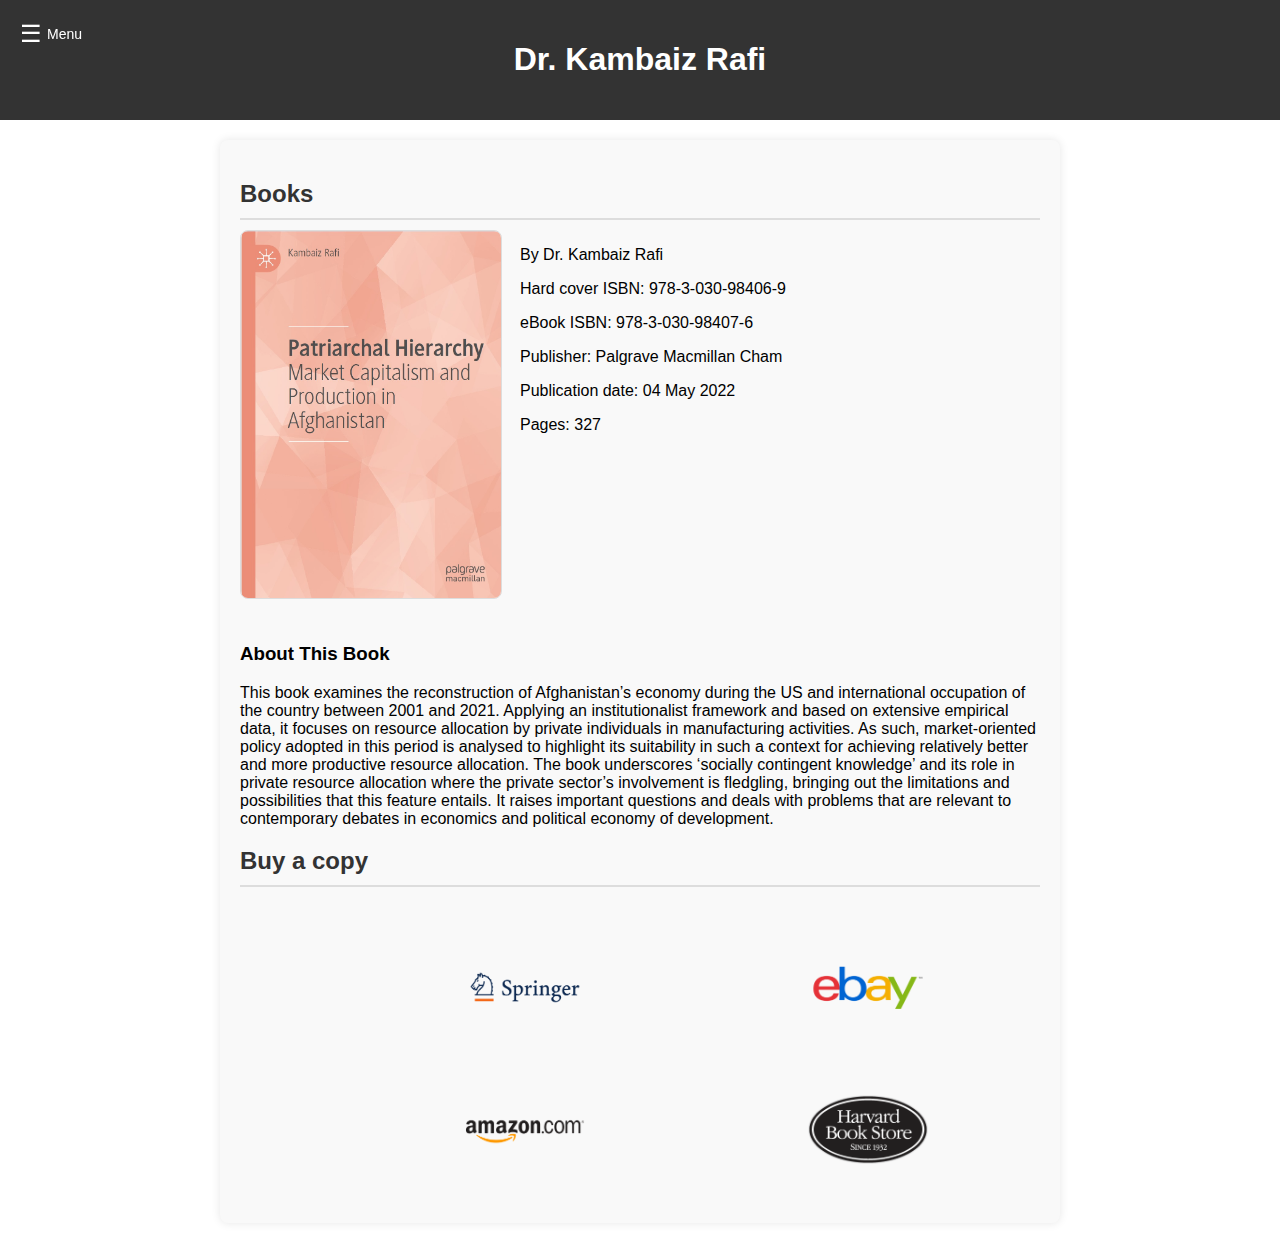
<file: books.html>
<!DOCTYPE html>
<html lang="en">
<head>
    <meta charset="UTF-8">
    <meta name="viewport" content="width=device-width, initial-scale=1.0">
    <title>Your Books Page</title>
    <link rel="stylesheet" href="styles.css">
</head>
<body>

<header>
        <h1>Dr. Kambaiz Rafi</h1>
        <div id="menu-icon" onclick="toggleNav()">
            &#9776;
            <span id="menu-text">Menu</span>
        </div>
    </header>

       <nav>
        <a href="index.html">Home</a>
        <a href="cv.html">Curriculum vitae</a>

        <!-- Articles without icon -->
        <div class="submenu" onclick="toggleSubMenu('articles-submenu')">
            <button class="submenu-btn">Articles</button>
            <ul class="submenu-content" id="articles-submenu">
                <li><a href="articles-english.html">English Articles</a></li>
                <li><a href="articles-persian.html">Persian Articles</a></li>
            </ul>
        </div>
		<a href ="research.html">Research</a>
        <a href="books.html">Books</a>
        <a href="contact.html">Contact Me</a>
    </nav>

<div id="content">
        <h2>Books</h2>

        <!-- Book Details Section -->
        <div class="book-details">
            <div class="book-image">
                <img src="Cover.jpeg" alt="Book">
            </div>
            <div class="book-info">
                <p>By Dr. Kambaiz Rafi</p>
                <p>Hard cover ISBN: 978-3-030-98406-9</p>
				<p>eBook ISBN: 978-3-030-98407-6</p>
                <p>Publisher: Palgrave Macmillan Cham</p>
                <p>Publication date: 04 May 2022</p>
                <p>Pages: 327</p>
            </div>
        </div>

        <!-- About This Book Section -->
        <div class="about-book">
            <h3>About This Book</h3>
            <p>This book examines the reconstruction of Afghanistan’s economy during the US and international occupation of the country between 2001 and 2021. 
					Applying an institutionalist framework and based on extensive empirical data, it focuses on resource allocation by private individuals in manufacturing activities. 
					As such, market-oriented policy adopted in this period is analysed to highlight its suitability in such a context for achieving relatively better and more productive resource allocation.
                    The book underscores ‘socially contingent knowledge’ and its role in private resource allocation where the private sector’s involvement is fledgling, bringing out the limitations and possibilities that this feature entails.
					It raises important questions and deals with problems that are relevant to contemporary debates in economics and political economy of development.
			</p>

        </div>

	<h2> Buy a copy</h2>
        <!-- Buy Books Section -->
        <div class="buy-books">
			<br>
            <div class="buy-link">
                <a href="https://link.springer.com/book/10.1007/978-3-030-98407-6#about-this-book" target="_blank">
                    <img src="springer.png" alt="Springer Link">
                </a>
				<br>
				<br>
				<a href="https://www.amazon.co.uk/Patriarchal-Hierarchy-Capitalism-Production-Afghanistan/dp/3030984060" target="_blank">
                    <img src="amazon.png" alt="Amazon">
                </a>
			
            </div>
			 <div class="buy-link">
                <a href="https://www.ebay.com/itm/386091774071" target="_blank">
                    <img src="ebay.png" alt="Ebay">
                </a>
				<br>
				<br>
				 <a href="https://shop.harvard.com/book/9783030984069" target="_blank">
                    <img src="harvard.png" alt="Harvard store & Noble">
                </a>
            </div>


			
			
			
            <!-- Add more buy-link divs for additional sites -->
        </div>


   <script>
        function toggleNav() {
            var nav = document.querySelector("nav");
            var menuIcon = document.getElementById("menu-icon");
            var content = document.getElementById("content");

            if (nav.style.width === '200px') {
                nav.style.width = '0';
                menuIcon.classList.remove("close-icon");
                content.style.marginLeft = '0';
            } else {
                nav.style.width = '200px';
                menuIcon.classList.add("close-icon");
                content.style.marginLeft = '200px';
            }
        }

        function toggleSubMenu(submenuId) {
            var submenu = document.getElementById(submenuId);
            submenu.classList.toggle("active");
        }
    </script>

</body>
</html>
</file>
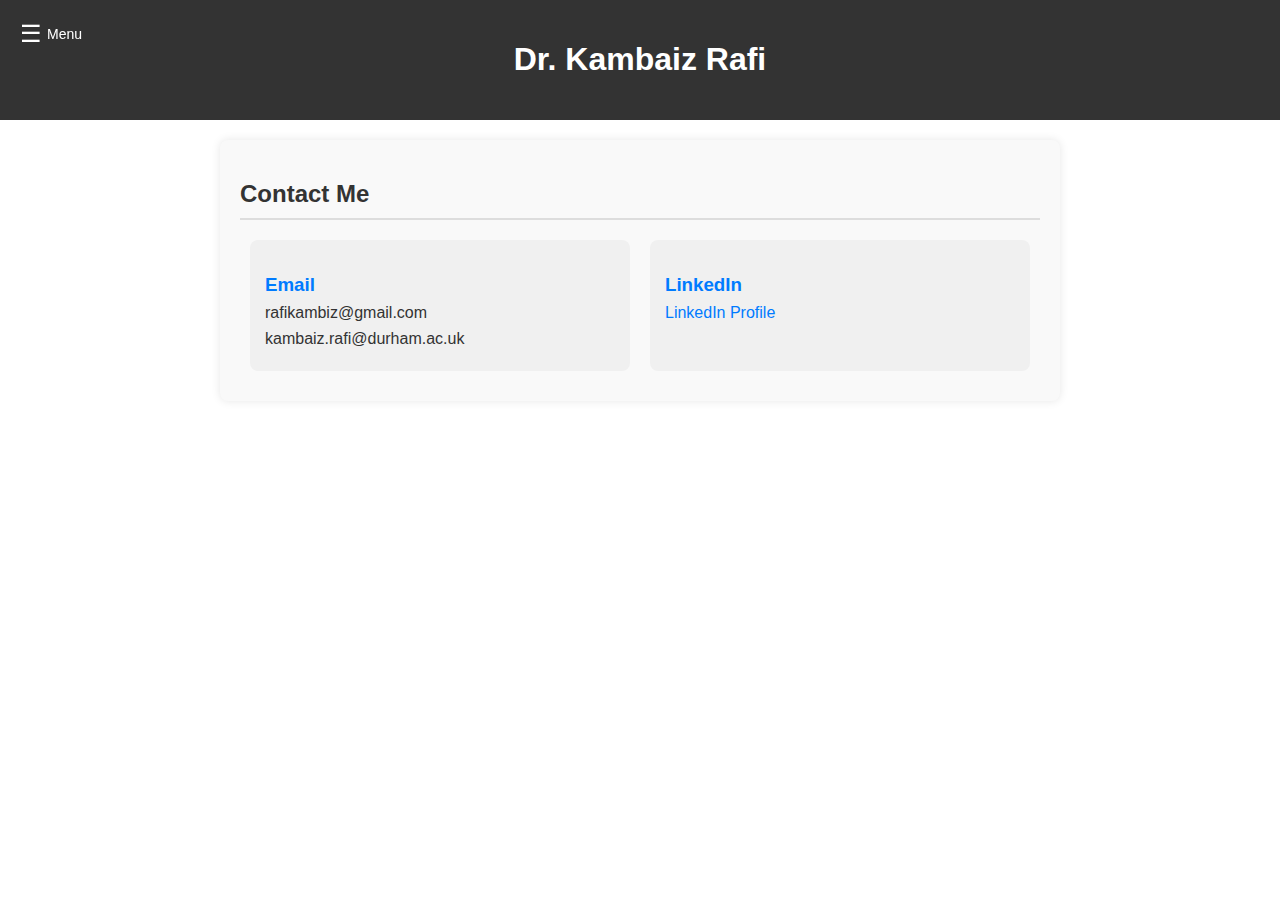
<file: contact.html>
<!DOCTYPE html>
<html lang="en">
<head>
    <meta charset="UTF-8">
    <meta name="viewport" content="width=device-width, initial-scale=1.0">
    <title>Contact Me</title>
    <link rel="stylesheet" href="styles.css">
</head>
<body>

    <header>
        <h1>Dr. Kambaiz Rafi</h1>
        <div id="menu-icon" onclick="toggleNav()">
            &#9776;
            <span id="menu-text">Menu</span>
        </div>
    </header>

      <nav>
        <a href="index.html">Home</a>
        <a href="cv.html">Curriculum vitae</a>

        <!-- Articles without icon -->
        <div class="submenu" onclick="toggleSubMenu('articles-submenu')">
            <button class="submenu-btn">Articles</button>
            <ul class="submenu-content" id="articles-submenu">
                <li><a href="articles-english.html">English Articles</a></li>
                <li><a href="articles-persian.html">Persian Articles</a></li>
            </ul>
        </div>
		<a href ="research.html">Research</a>
        <a href="books.html">Books</a>
        <a href="contact.html">Contact Me</a>
    </nav>

    <div id="content">
        <h2>Contact Me</h2>

        <!-- Contact Information -->
        <div class="contact-info">
            <div class="contact-item">
                <h3>Email</h3>
                <p>rafikambiz@gmail.com</p>
				<p>kambaiz.rafi@durham.ac.uk</p>
            </div>
            <div class="contact-item">
                <h3>LinkedIn</h3>
                <p><a href="https://www.linkedin.com/in/kambaiz-rafi-phd-48078138/" target="_blank">LinkedIn Profile</a></p>
            </div>
        </div>

    </div>

    <script>
        function toggleNav() {
            var nav = document.querySelector("nav");
            var menuIcon = document.getElementById("menu-icon");
            var content = document.getElementById("content");

            if (nav.style.width === '200px') {
                nav.style.width = '0';
                menuIcon.classList.remove("close-icon");
                content.style.marginLeft = '0';
            } else {
                nav.style.width = '200px';
                menuIcon.classList.add("close-icon");
                content.style.marginLeft = '200px';
            }
        }
    </script>

</body>
</html>
</file>
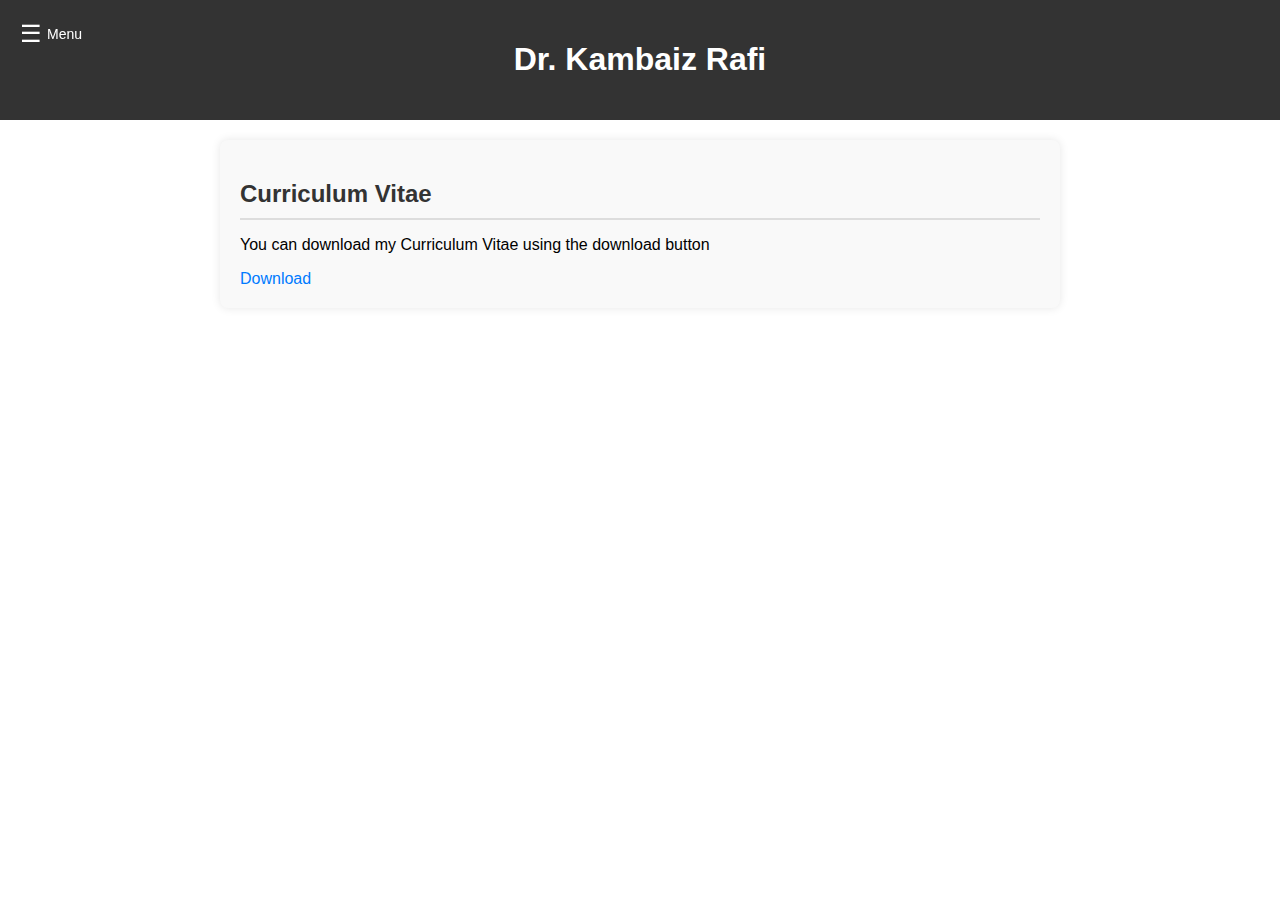
<file: cv.html>
<!DOCTYPE html>
<html lang="en">
<head>
    <meta charset="UTF-8">
    <meta name="viewport" content="width=device-width, initial-scale=1.0">
    <title>Kambaiz Rafi's CV</title>
    <link rel="stylesheet" href="styles.css">
</head>
<body>

    <header>
        <h1>Dr. Kambaiz Rafi</h1>
        <div id="menu-icon" onclick="toggleNav()">
            &#9776;
            <span id="menu-text">Menu</span>
        </div>
    </header>

   <nav>
        <a href="index.html">Home</a>
        <a href="cv.html">Curriculum vitae</a>

        <!-- Articles without icon -->
        <div class="submenu" onclick="toggleSubMenu('articles-submenu')">
            <button class="submenu-btn">Articles</button>
            <ul class="submenu-content" id="articles-submenu">
                <li><a href="articles-english.html">English Articles</a></li>
                <li><a href="articles-persian.html">Persian Articles</a></li>
            </ul>
        </div>
		<a href ="research.html">Research</a>
        <a href="books.html">Books</a>
        <a href="contact.html">Contact Me</a>
    </nav>

    <div id="content">
        <div class="content-box">
            <h2>Curriculum Vitae</h2>
            <p>You can download my Curriculum Vitae using the download button </p>
            <a href="cv.pdf" download="cv.pdf">Download</a>
        </div>
    </div>

    <script>
        function toggleNav() {
            var nav = document.querySelector("nav");
            var menuIcon = document.getElementById("menu-icon");
            var content = document.getElementById("content");

            if (nav.style.width === '200px') {
                nav.style.width = '0';
                menuIcon.classList.remove("close-icon");
                content.style.marginLeft = '0';
            } else {
                nav.style.width = '200px';
                menuIcon.classList.add("close-icon");
                content.style.marginLeft = '200px';
            }
        }

        function toggleSubMenu(submenuId) {
            var submenu = document.getElementById(submenuId);
            submenu.classList.toggle("active");
        }
    </script>

</body>
</html>
</file>
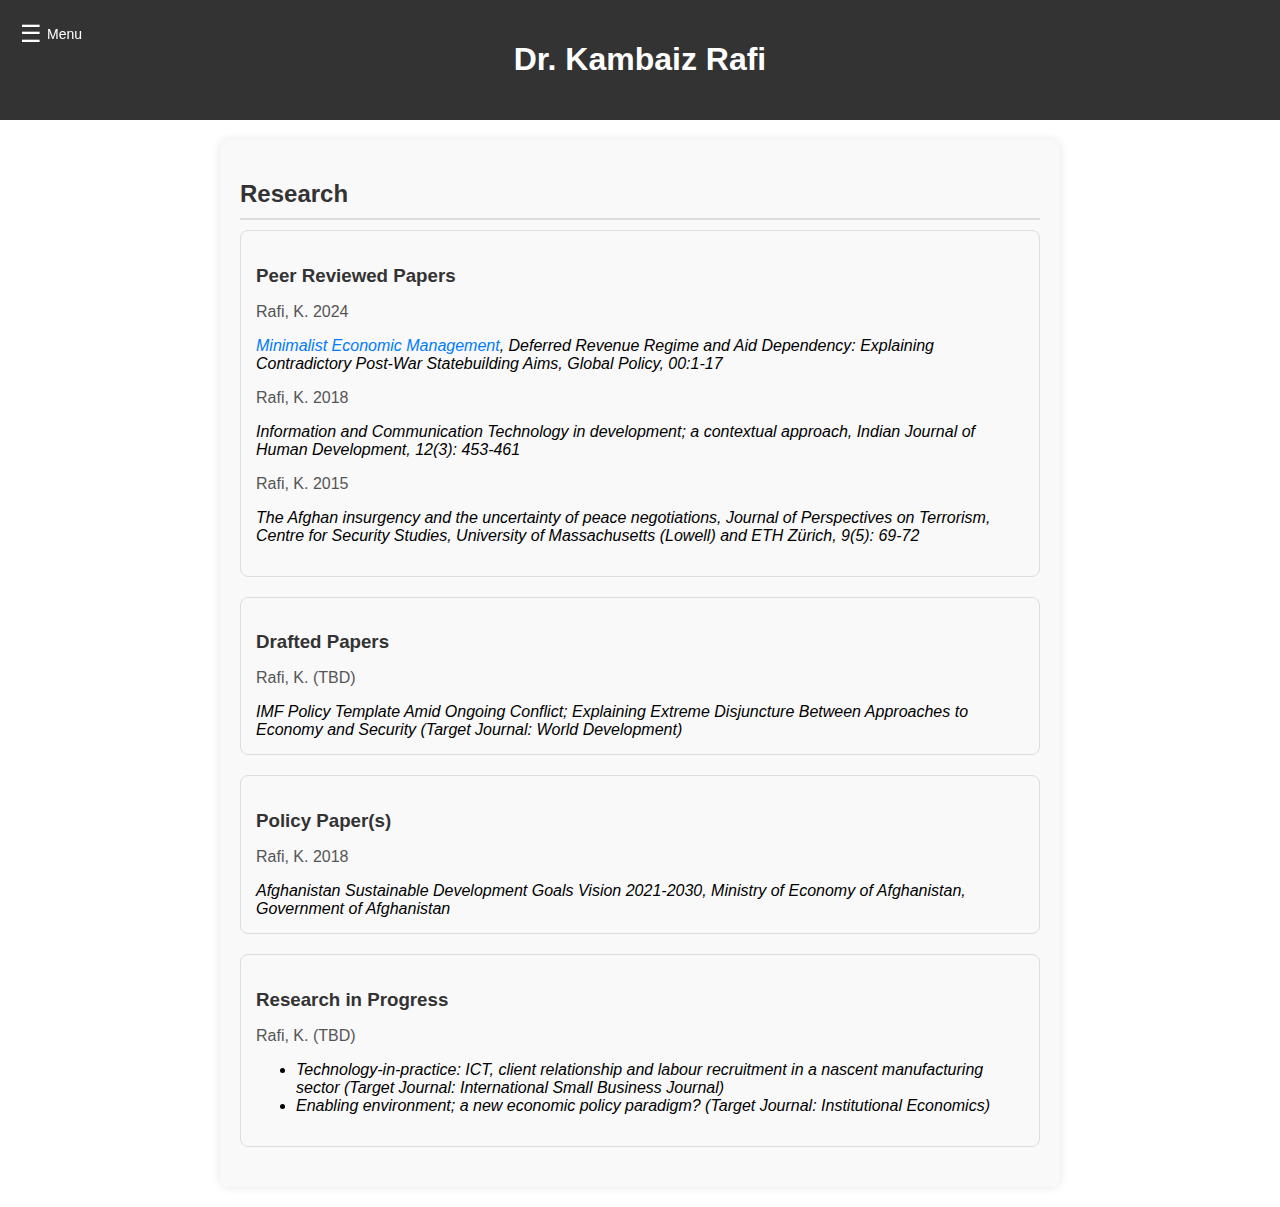
<file: research.html>
<!DOCTYPE html>
<html lang="en">
<head>
    <meta charset="UTF-8">
    <meta name="viewport" content="width=device-width, initial-scale=1.0">
    <title>Research</title>
    <link rel="stylesheet" href="styles.css">
</head>
<body>

    <header>
        <h1>Dr. Kambaiz Rafi</h1>
        <div id="menu-icon" onclick="toggleNav()">
            &#9776;
            <span id="menu-text">Menu</span>
        </div>
    </header>

   <nav>
        <a href="index.html">Home</a>
        <a href="cv.html">Curriculum vitae</a>

        <!-- Articles without icon -->
        <div class="submenu" onclick="toggleSubMenu('articles-submenu')">
            <button class="submenu-btn">Articles</button>
            <ul class="submenu-content" id="articles-submenu">
                <li><a href="articles-english.html">English Articles</a></li>
                <li><a href="articles-persian.html">Persian Articles</a></li>
            </ul>
        </div>
		<a href ="research.html">Research</a>
        <a href="books.html">Books</a>
        <a href="contact.html">Contact Me</a>
    </nav>

    <div id="content">
        <h2>Research</h2>


        <div class="article-box">
            <h3>Peer Reviewed Papers</h3>
			<p>Rafi, K. 2024</p>
            <i><a href = 'https://onlinelibrary.wiley.com/doi/epdf/10.1111/1758-5899.13427'>Minimalist Economic Management</a>, Deferred Revenue Regime and Aid Dependency: Explaining Contradictory Post-War Statebuilding Aims, Global Policy, 00:1-17</i> 
			<p>Rafi, K. 2018</p>
            <i>Information and Communication Technology in development; a contextual approach, Indian Journal of Human Development, 12(3): 453-461</i> 
			<p>Rafi, K. 2015</p>
            <i>The Afghan insurgency and the uncertainty of peace negotiations, Journal of Perspectives on Terrorism, Centre for Security Studies, University of Massachusetts (Lowell) and ETH Zürich, 9(5): 69-72</i> 
			<p>
        </div>
		
	
		<div class="article-box">
            <h3>Drafted Papers</h3>
			<p>Rafi, K. (TBD) </p>
            <i>IMF Policy Template Amid Ongoing Conflict; Explaining Extreme Disjuncture Between Approaches to Economy and Security (Target Journal: World Development)</i> 
		</div>
		
		<div class="article-box">
            <h3>Policy Paper(s)</h3>
			<p>Rafi, K. 2018</p>
            <i>Afghanistan Sustainable Development Goals Vision 2021-2030, Ministry of Economy of Afghanistan, Government of Afghanistan</i> 
		</div>
		
		
		<div class="article-box">
            <h3>Research in Progress</h3>
			<p>Rafi, K. (TBD)</p>
			<ul>
				<li><i>Technology-in-practice: ICT, client relationship and labour recruitment in a nascent manufacturing sector (Target Journal: International Small Business Journal)</i></li>
				<li><i>Enabling environment; a new economic policy paradigm? (Target Journal: Institutional Economics)</i></li>		
		</div>
		

		


    </div>

    <script>
        function toggleNav() {
            var nav = document.querySelector("nav");
            var menuIcon = document.getElementById("menu-icon");
            var content = document.getElementById("content");

            if (nav.style.width === '200px') {
                nav.style.width = '0';
                menuIcon.classList.remove("close-icon");
                content.style.marginLeft = '0';
            } else {
                nav.style.width = '200px';
                menuIcon.classList.add("close-icon");
                content.style.marginLeft = '200px';
            }
        }

        function toggleSubMenu(submenuId) {
            var submenu = document.getElementById(submenuId);
            submenu.classList.toggle("active");
        }
    </script>

</body>
</html>
</file>
<file: styles.css>
body {
    font-family: 'Arial', sans-serif;
    margin: 0;
    padding: 0;
    box-sizing: border-box;
    overflow-x: hidden;
}

header {
    background-color: #333;
    color: white;
    text-align: center;
    padding: 20px;
}

nav {
    width: 0;
    height: 100%;
    background-color: #444;
    overflow-x: hidden;
    position: fixed;
    transition: 0.5s;
    padding-top: 60px; /* Adjust based on header height */
}

nav a {
    display: block;
    color: white;
    text-align: center;
    padding: 14px 16px;
    text-decoration: none;
    width: 100%;
    box-sizing: border-box;
    background-color: #555; /* Background color for menu items */
    transition: background-color 0.3s;
}

nav a:hover {
    background-color: #777; /* Background color on hover */
}

/* Submenu Styles */
.submenu {
    display: block;
    overflow: hidden;
}

.submenu-btn {
    font-size: 16px;
    border: none;
    outline: none;
    color: white;
    padding: 14px 16px;
    background-color: #555; /* Background color for submenu button */
    font-family: inherit;
    margin: 0;
    width: 100%;
    box-sizing: border-box;
    transition: background-color 0.3s;
}

.submenu-content {
    display: none;
    list-style: none; /* Remove default list styling */
    padding: 0;
    margin: 0;
}

.submenu-content li {
    background-color: #555; /* Background color for submenu items */
}

.submenu-content a {
    color: white;
    padding: 10px 16px; /* Smaller padding for submenu items */
    text-decoration: none;
    display: block;
    text-align: center; /* Center the text */
    width: 100%;
    box-sizing: border-box;
    font-size: 14px; /* Font size for submenu items */
    transition: background-color 0.3s;
}

.submenu-content a:hover {
    background-color: #777; /* Background color on hover */
}

.submenu:hover .submenu-content {
    display: block;
}

#menu-icon {
    display: flex;
    align-items: center;
    font-size: 24px;
    cursor: pointer;
    position: fixed;
    top: 20px;
    left: 20px;
    z-index: 2;
    color: white;
    transition: color 0.3s;
}

#menu-icon:hover {
    color: #ccc; /* Change color on hover */
}

#menu-text {
    margin-left: 5px; /* Add margin for spacing on the left */
    font-size: 14px; /* Adjust font size */
}

#content {
    margin-left: 0;
    max-width: 800px;
    margin: 20px auto;
    background-color: #f9f9f9; /* Background color for content */
    padding: 20px;
    box-shadow: 0 0 10px rgba(0, 0, 0, 0.1);
    border-radius: 8px;
    transition: margin-left 0.5s;
}

#content h2 {
    color: #333;
    border-bottom: 2px solid #ddd;
    padding-bottom: 10px;
    margin-bottom: 10px; /* Add margin at the bottom for spacing */
}

/* Remove background color for links within the content */
#content a {
    color: #007BFF; /* Set link color to blue */
    text-decoration: none; /* Remove underline */
    transition: color 0.3s; /* Add transition for color change */
}

#content a:hover {
    color: #0056b3; /* Change color to a darker blue on hover */
}

.image-container {
    display: flex;
    align-items: flex-start; /* Align items to the start (top) */
}

/* Style the image */
.image-container img {
    width: auto; /* Allow the image to shrink, maintaining its aspect ratio */
    max-width: 20%; /* Ensure the image does not exceed its container's width */
    height: auto; /* Allow the height to adjust proportionally */
}

/* Style the text next to the image */
.text-next-to-image {
    margin-left: 20px; /* Adjust margin for spacing */
}

.text-next-to-image p {
    margin-top: 10px;
}

/* Style for article boxes on the articles page */
.article-box {
    border: 1px solid #ddd; /* Add border for article boxes */
    border-radius: 8px; /* Add border-radius for rounded corners */
    padding: 15px; /* Add padding for spacing inside the boxes */
    margin-bottom: 20px; /* Add margin at the bottom for spacing between boxes */
}

/* Style for article titles */
.article-box h3 {
    color: #333; /* Set color for article titles */
    margin-bottom: 10px; /* Add margin at the bottom for spacing */
}

/* Style for article descriptions */
.article-box p {
    color: #555; /* Set color for article descriptions */
}

/* Style for the About This Book Section */
.about-book {
    margin-top: 40px; /* Adjust margin as needed */
}

/* Style for the Book Description */
.book-description {
    display: flex;
    align-items: center;
}

.book-description img {
    max-width: 200px; /* Set max width for the book image */
    margin-right: 20px; /* Adjust margin as needed */
}



/* Add this style for right-to-left text */
.rtl {
    direction: rtl;
    text-align: right;
}

/* Add styles for the Contact Information */
.contact-info {
    display: flex;
    flex-wrap: wrap;
    justify-content: space-between; /* Adjust spacing between items */
}

.contact-item {
    width: calc(45% - 10px); /* Adjust width and spacing */
    margin: 10px;
    padding: 15px;
    background-color: #f0f0f0;
    border-radius: 8px;
    transition: background-color 0.3s;
}

.contact-item:hover {
    background-color: #e0e0e0; /* Change background color on hover */
}

.contact-item h3 {
    color: #007BFF;
    margin-bottom: 8px;
}

.contact-item p, .contact-item a {
    color: #333;
    margin: 8px 0;
}



.book-details {
    display: flex;
    margin-bottom: 20px;
}

.book-image {
    flex: 1;
    margin-right: 20px;
}

.book-image img {
    width: 100%;
    border: 1px solid #ddd;
    border-radius: 8px;
}

.book-info {
    flex: 2;
}

.book-info p {
    margin-bottom: 10px;
}



/* Updated styles for Buy Books Section */
.buy-books {
    margin-top: 40px;
    display: flex;
    flex-wrap: wrap;
    justify-content: space-around;
}

.buy-link {
    flex: 0 0 calc(30% - 10px);
    box-sizing: border-box;
    margin-bottom: 10px; /* Adjust margin-bottom to reduce space between images */
    text-align: center;
}

.buy-link img {
    width: 120px; /* Set a smaller width for the images */
    height: 120px; /* Set a smaller height for the images */
    object-fit: contain; /* Maintain aspect ratio without cropping */
    border-radius: 8px;
    background: none; /* Set background to none for transparency */
    transition: transform 0.3s ease-in-out; /* Add transition for a smooth effect */
}

.buy-link img:hover {
    transform: scale(1.1); /* Add scale effect on hover */
}

.buy-link p {
    font-size: 10px; /* Smaller font size */
    color: #333;
    margin-top: 5px; /* Adjust margin */
    background: none; /* Set background to none for transparency */
    transition: color 0.3s; /* Add transition for color change on hover */
}

.buy-link p:hover {
    color: #007BFF; /* Change color on hover */
}
</file>
